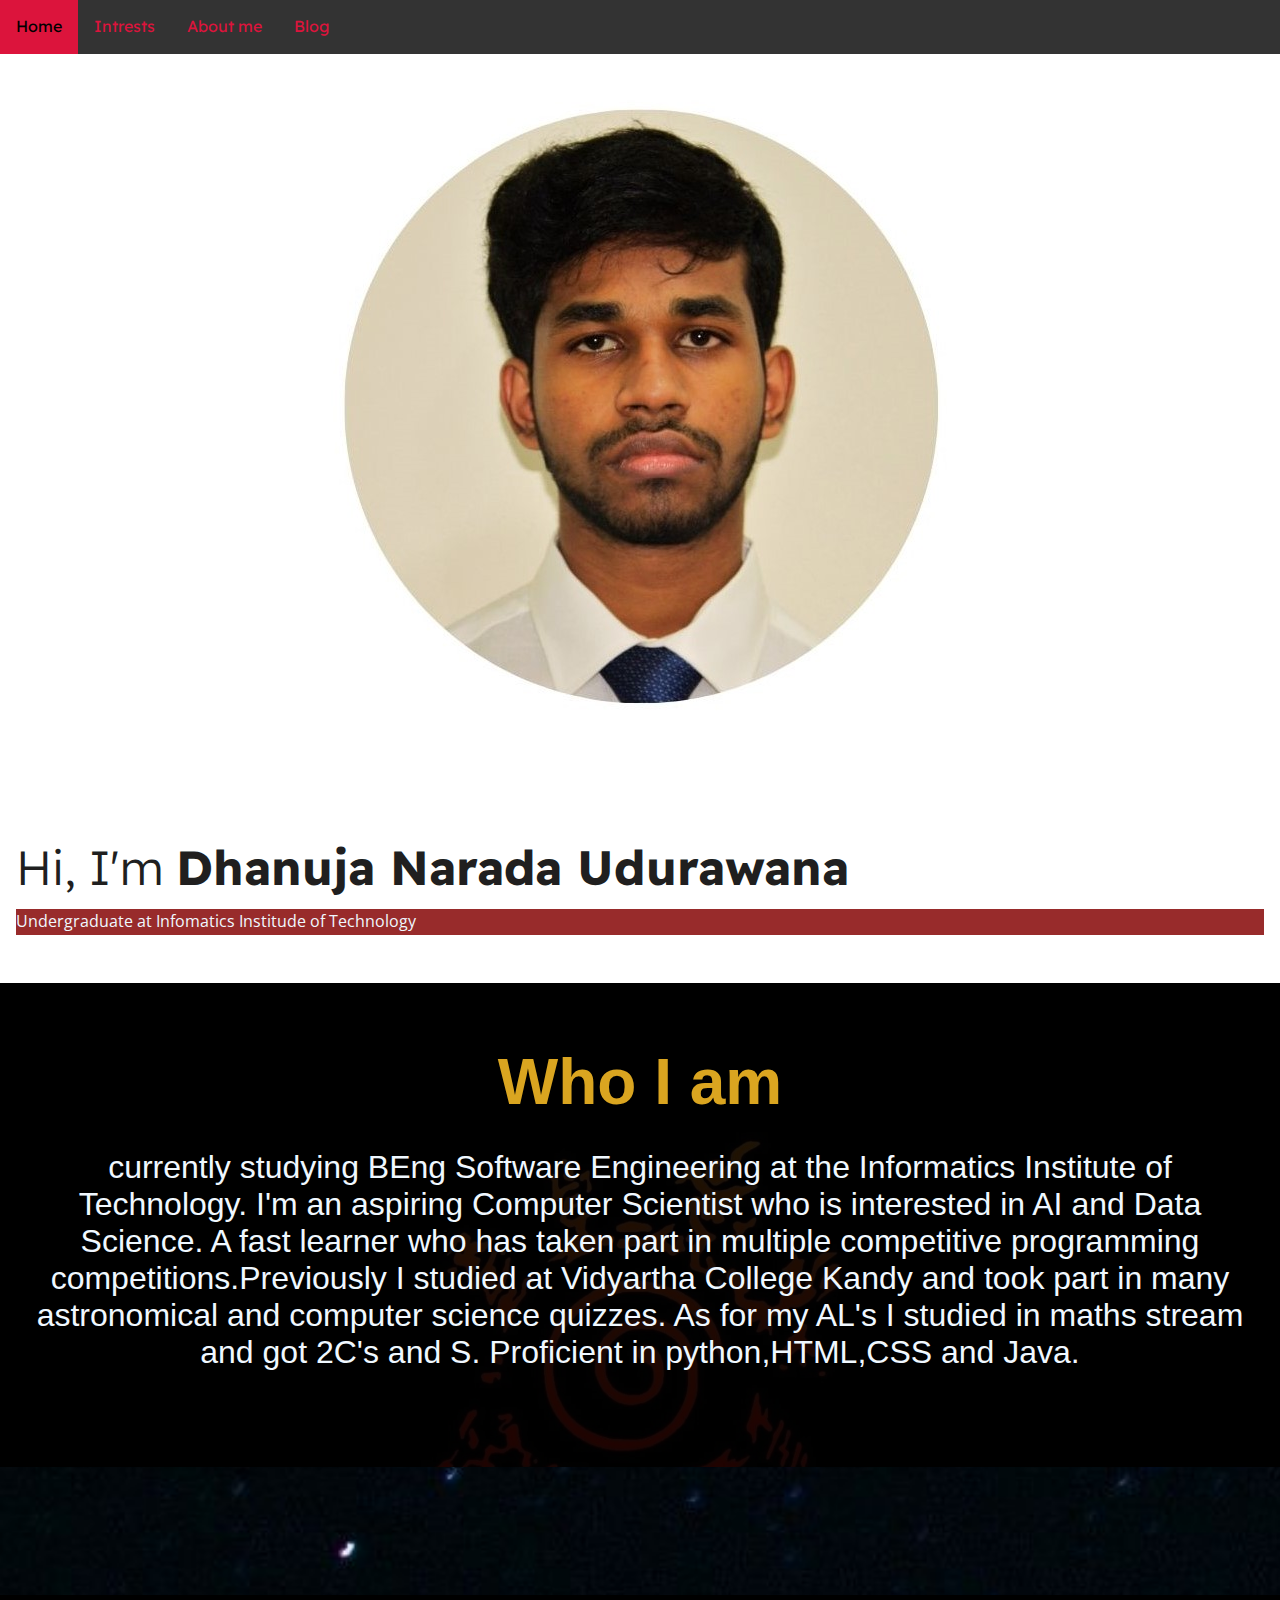
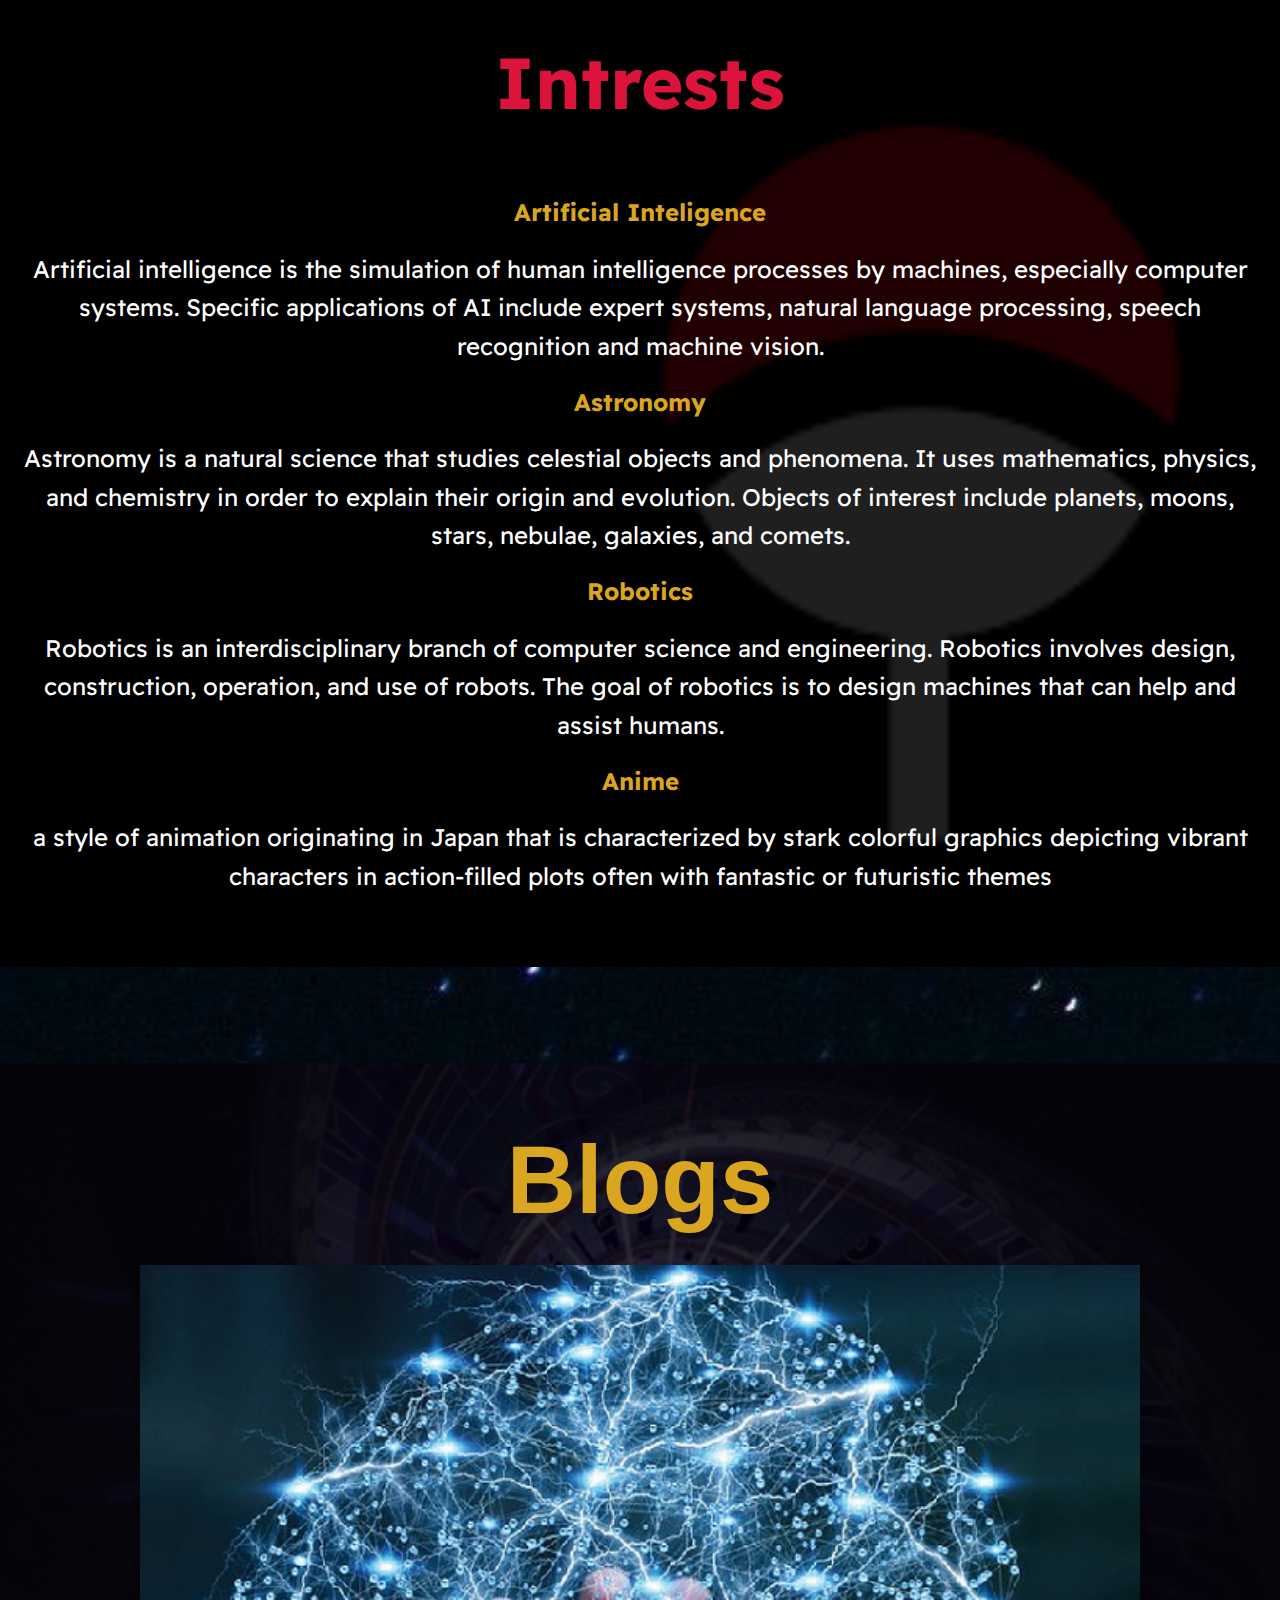
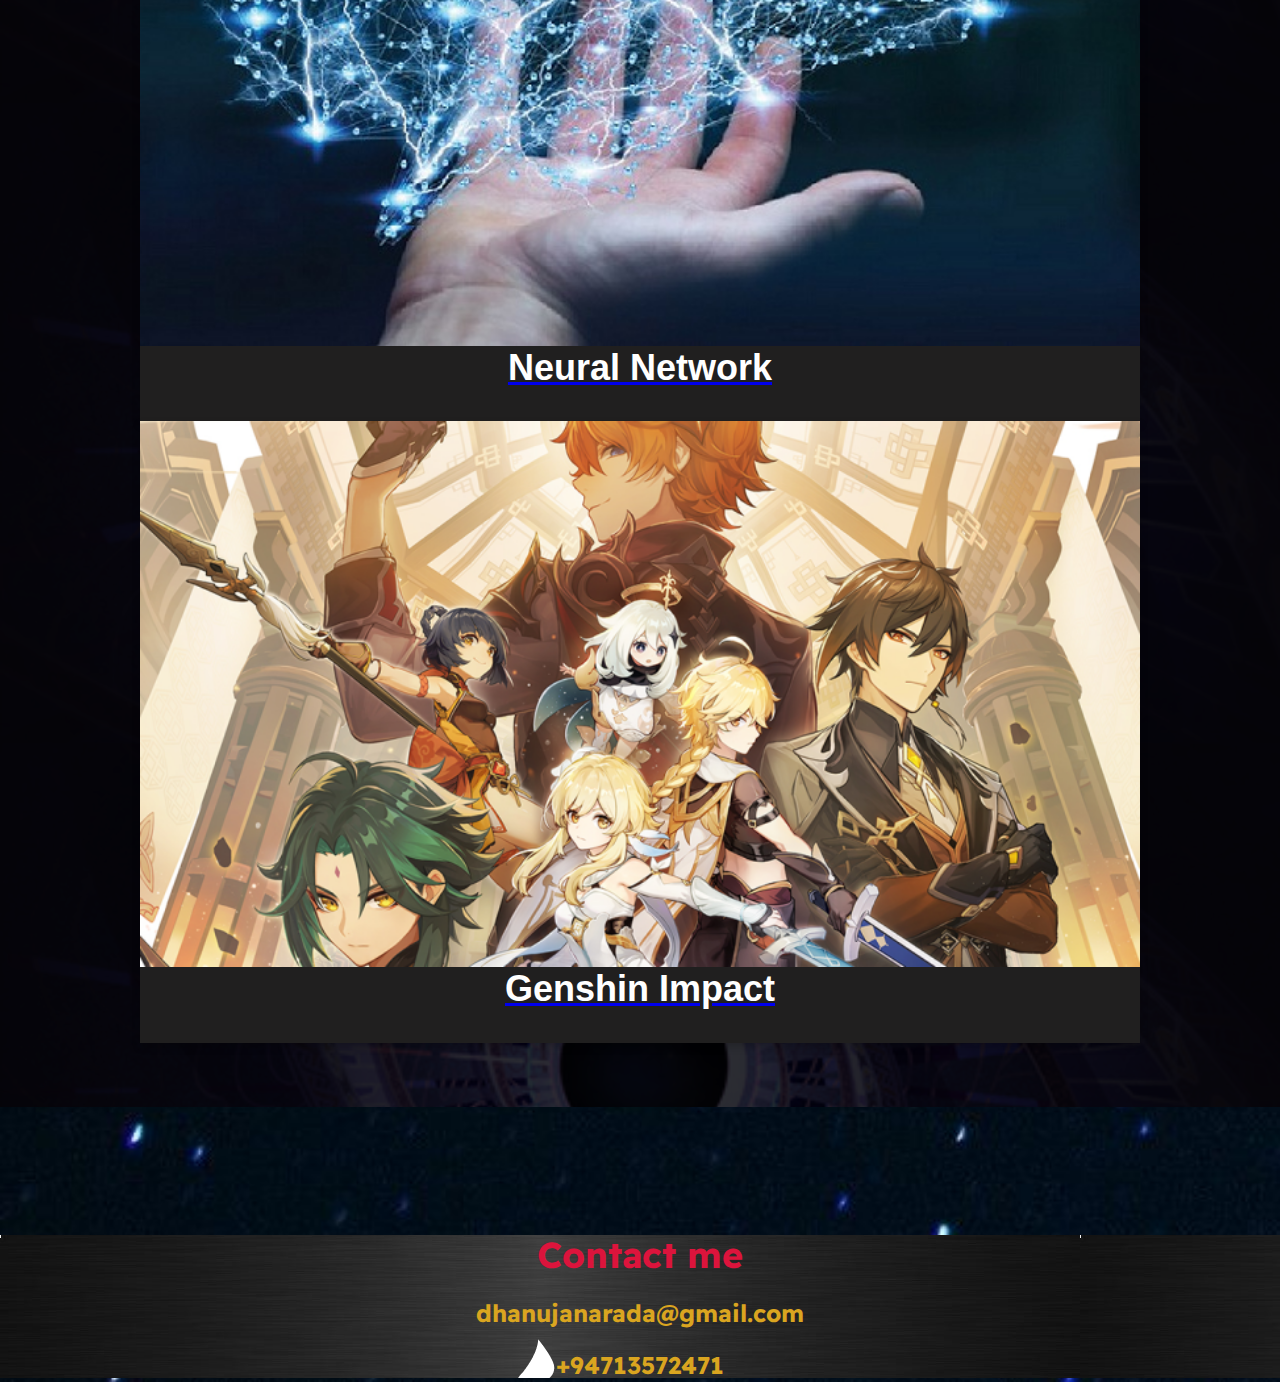
<file: port/assets/index.html>
<!DOCTYPE html>
<html lang="en">
<head>
    <meta charset="UTF-8">
    <meta http-equiv="X-UA-Compatible" content="IE=edge">
    <meta name="viewport" content="width=device-width, initial-scale=1.0">
    <title>Portfolio</title>

    <link rel="stylesheet" href="style.css">
    <link rel="preconnect" href="https://fonts.googleapis.com">
    <link rel="preconnect" href="https://fonts.gstatic.com" crossorigin>
    <link href="https://fonts.googleapis.com/css2?family=Open+Sans&family=Readex+Pro&display=swap" rel="stylesheet">
    <link href="https://fonts.googleapis.com/css2?family=Open+Sans:wght@600&display=swap" rel="stylesheet">
    <link href="https://fonts.googleapis.com/css2?family=Fjalla+One&display=swap" rel="stylesheet">
</head>
<body>
    <header>
       
        
        <nav class="nav">
            <ul class="nav__list">
                <li class="nav__item"><a href="#home" class="nav__link">Home</a></li>
                <li class="nav__item"><a href="#intrests" class="nav__link">Intrests</a></li>
                <li class="nav__item"><a href="#about" class="nav__link">About me</a></li>
                <li class="nav__item"><a href="#blog" class="nav__link">Blog</a></li>
            </ul>
        </nav>
    </header>

    <!-- introduction -->
    <section class="intro" id="home">
        <img src="resorces/img/dhanujafinal.jpg" alt="" class="profile__pic">
        <h1 class="section__title--intro">
            Hi, I'm <strong>Dhanuja Narada Udurawana</strong>
            
        </h1>
        <p class="section__subtitle--intro">Undergraduate at Infomatics Institude of Technology</p>
        
        

    </section>
    <!-- about me -->
    <section class="about_me" id="about">
        <h2 class="section__title--about">Who I am</h2>
        
        
        <div class="about_me__body">
            <p>
                currently studying BEng Software Engineering at the Informatics Institute of
                Technology. I'm an aspiring Computer Scientist who is interested in AI and Data Science. A fast learner who has taken
                part in multiple competitive programming competitions.Previously I studied at Vidyartha College Kandy and took part in many astronomical and computer science quizzes. As for
                my AL's I studied in maths stream and got 2C's and S. Proficient in python,HTML,CSS and Java.
            </p>
        </div>
        <!-- <img src="resorces/img/be9db9882f3ac2f3608613e4933ba973.jpg" alt="" class="about_me--pic"> -->
    
        
    </section>
    
    <!-- My intrests -->
    <section class="my_intrests" id="intrests">
        
        <h2 class="section__title--intrests">Intrests</h2><br><br>
        <div class="intrests">
            <div class="intrest">
                <h3 class="intrest__txt">
                    Artificial Inteligence
                </h3>
                <p>
                    Artificial intelligence is the simulation of human intelligence processes by machines, especially computer systems.
                    Specific applications of AI include expert systems, natural language processing, speech recognition and machine vision.
                </p>
            </div>

            <div class="intrest">
                <h3 class="intrest__txt">
                    Astronomy
                </h3>
                <p>
                    Astronomy is a natural science that studies celestial objects and phenomena. It uses mathematics, physics, and chemistry
                    in order to explain their origin and evolution. Objects of interest include planets, moons, stars, nebulae, galaxies,
                    and comets.
                </p>
            </div>

            <div class="intrest">
                <h3 class="intrest__txt">
                    Robotics
                </h3>
                <p>
                    Robotics is an interdisciplinary branch of computer science and engineering. Robotics involves design, construction,
                    operation, and use of robots. The goal of robotics is to design machines that can help and assist humans.
                </p>
            </div>
            <div class="intrest">
                <h3 class="intrest__txt">
                    Anime
                </h3>
                <p>
                    a style of animation originating in Japan that is characterized by stark colorful graphics depicting vibrant characters
                    in action-filled plots often with fantastic or futuristic themes
                </p>
            </div>
            
        </div>
    </section>
    

    <!-- my work -->
    <section class="my_blogs" id="blog">
        <h2 class="section__title--blogs" >Blogs</h2>
        <p class="section__subtitle--blogs"></p>
        
        <div class="portfolio">
            <!-- portfolio item -->
            <a href="portfolio_item_1.html" class="portfolio__item">
                <!-- <img src="resorces/nerual/Training-Neural-Networks-Blog-800x600px.jpg" alt=""> -->
                <div class="card">
                    <img src="resorces/nerual/73846machine_learning.jpg" alt="Avatar" style="width:100%" class="port__img--1">
                    <div class="container">
                        <h2><b>Neural Network</b></h2>
                        <p></p>
                    </div>
                </div>
            </a>

            <!-- portfolio item -->
            <a href="portfolio_item_2.html" class="portfolio__item">
                <div class="card">
                    <img src="resorces/genshin/genshinimpact-liyueposter.png" alt="Avatar" style="width:100%"
                        class="port__img--1">
                    <div class="container">
                        <h2><b>Genshin Impact</b></h2>
                        <p></p>
                    </div>
                </div>
                

                
            </a>

            

        </div>

    </section>

    <footer>
        <div>
            <h2 class="section__title--contact">Contact me</h2><br>
            <h3 class="contact">dhanujanarada@gmail.com</h3><br>
            <h3 class="contact">+94713572471</h3>
        </div>
        
        
        
    </footer>


</body>
</html>
</file>
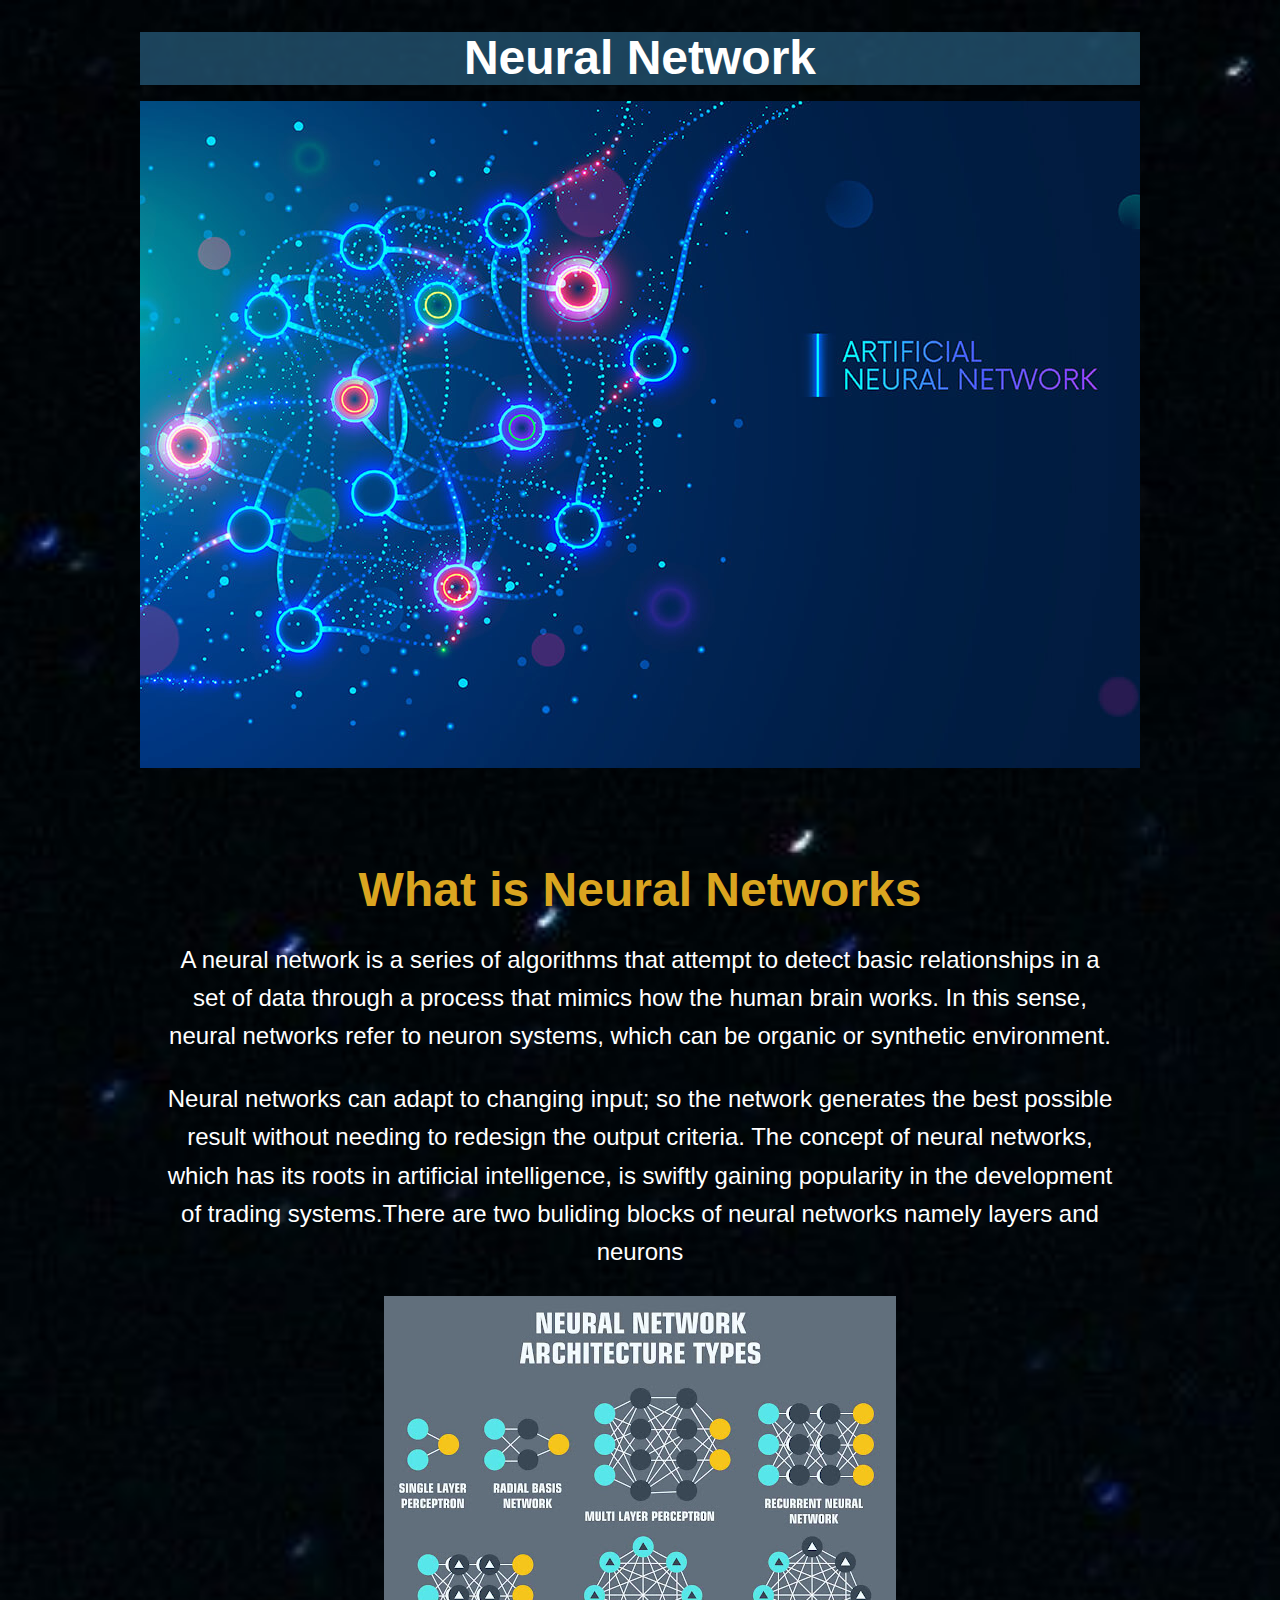
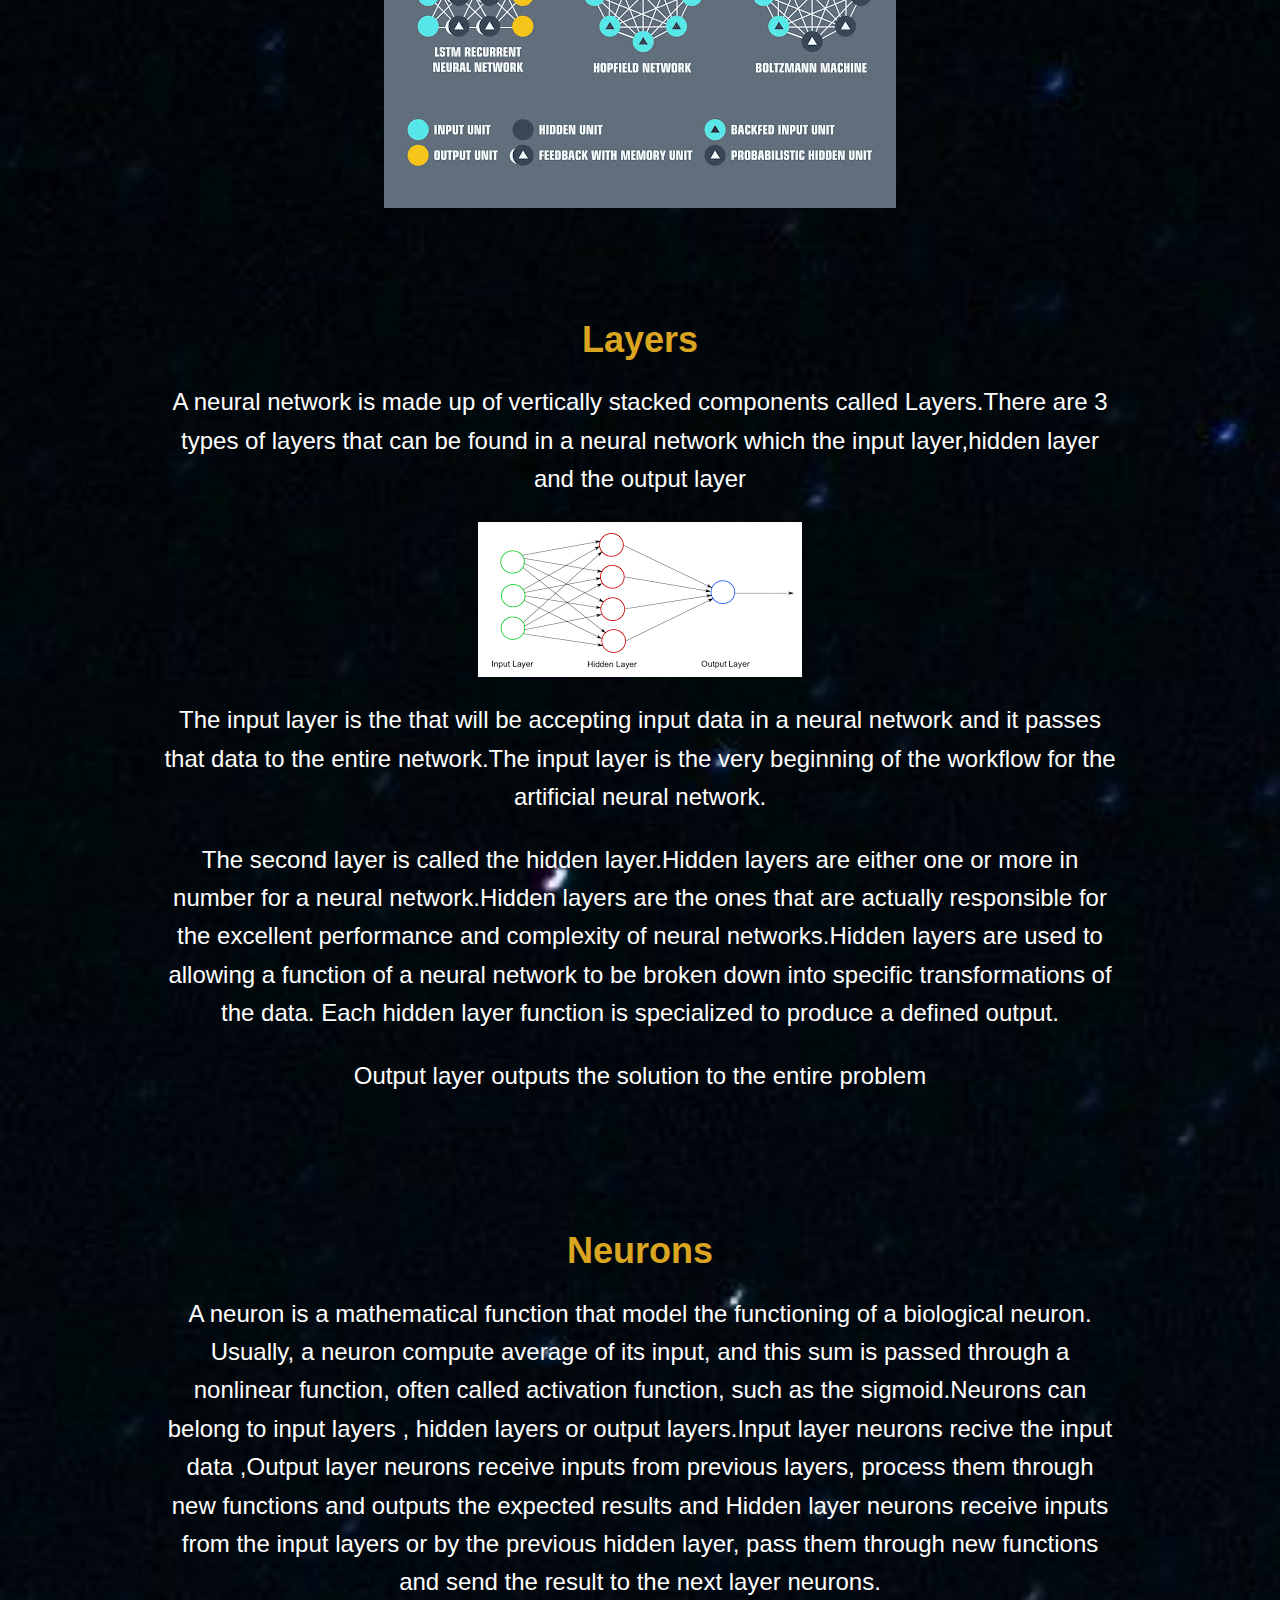
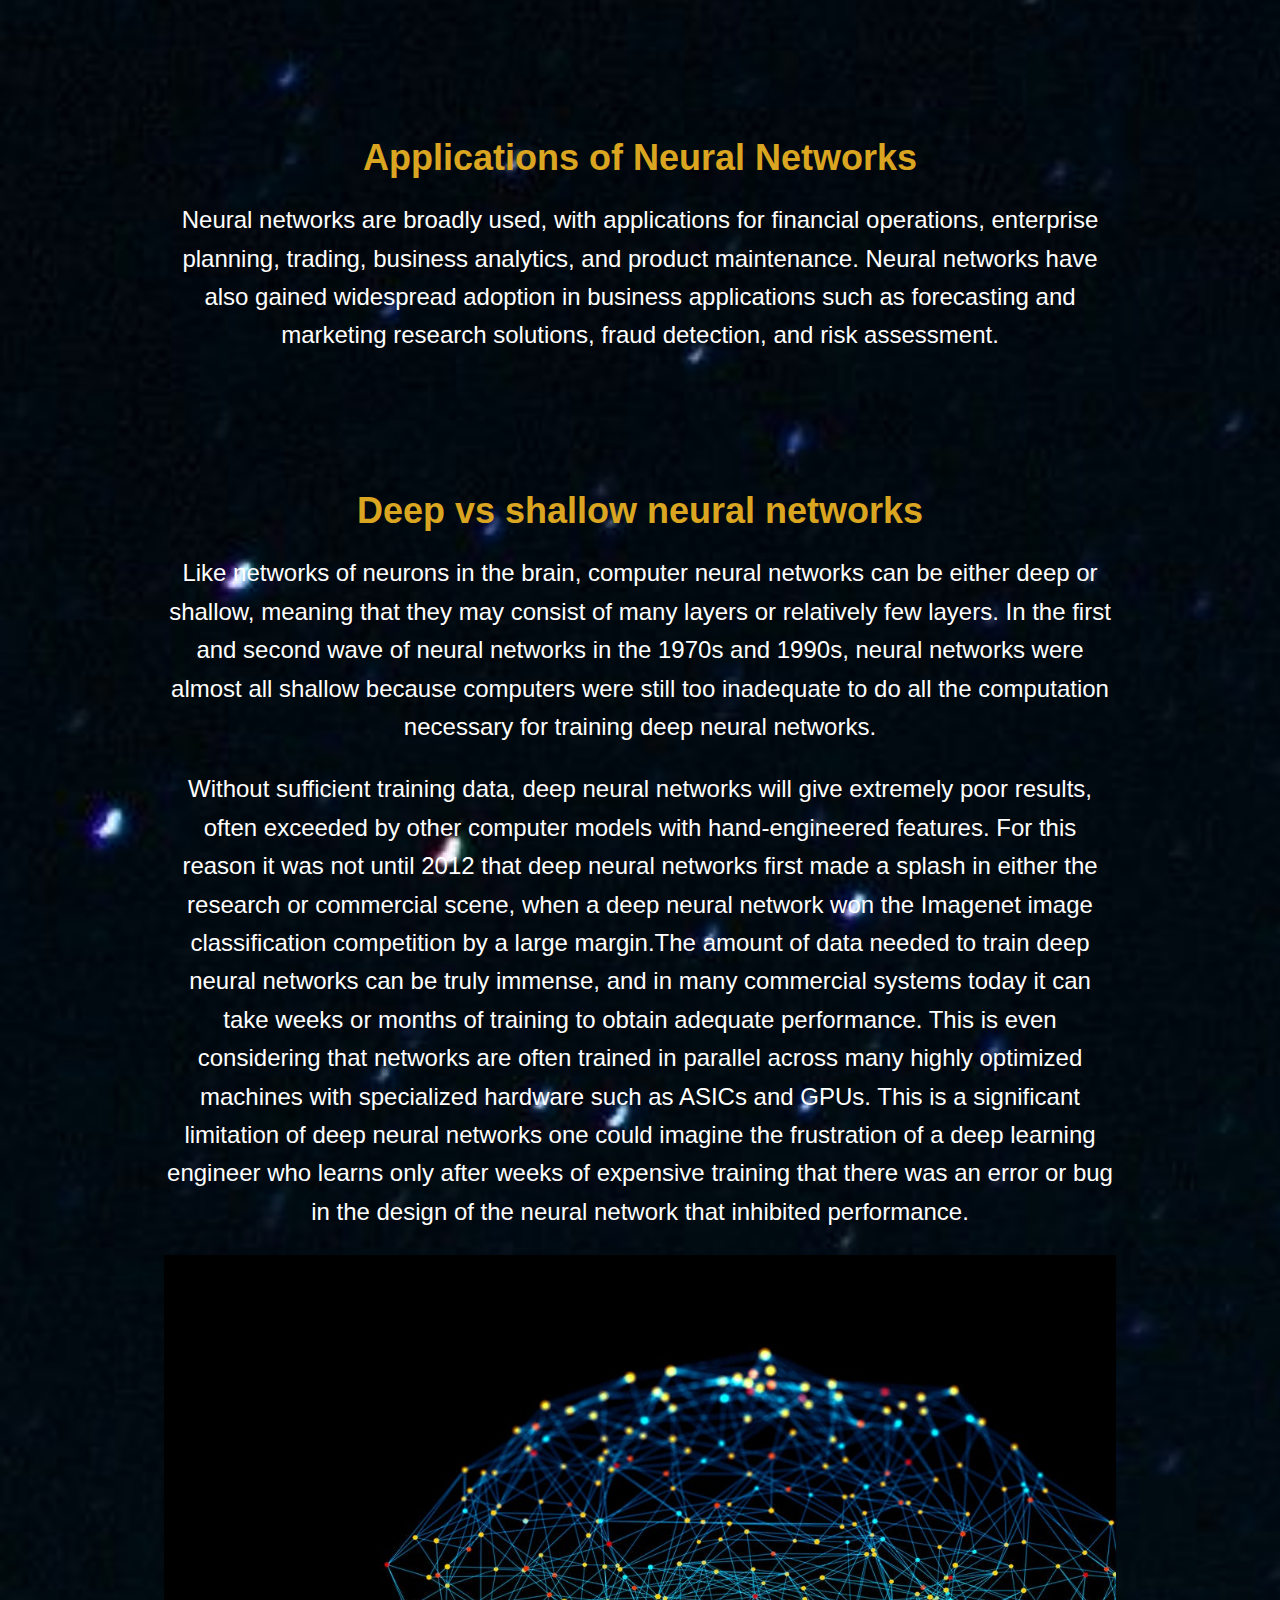
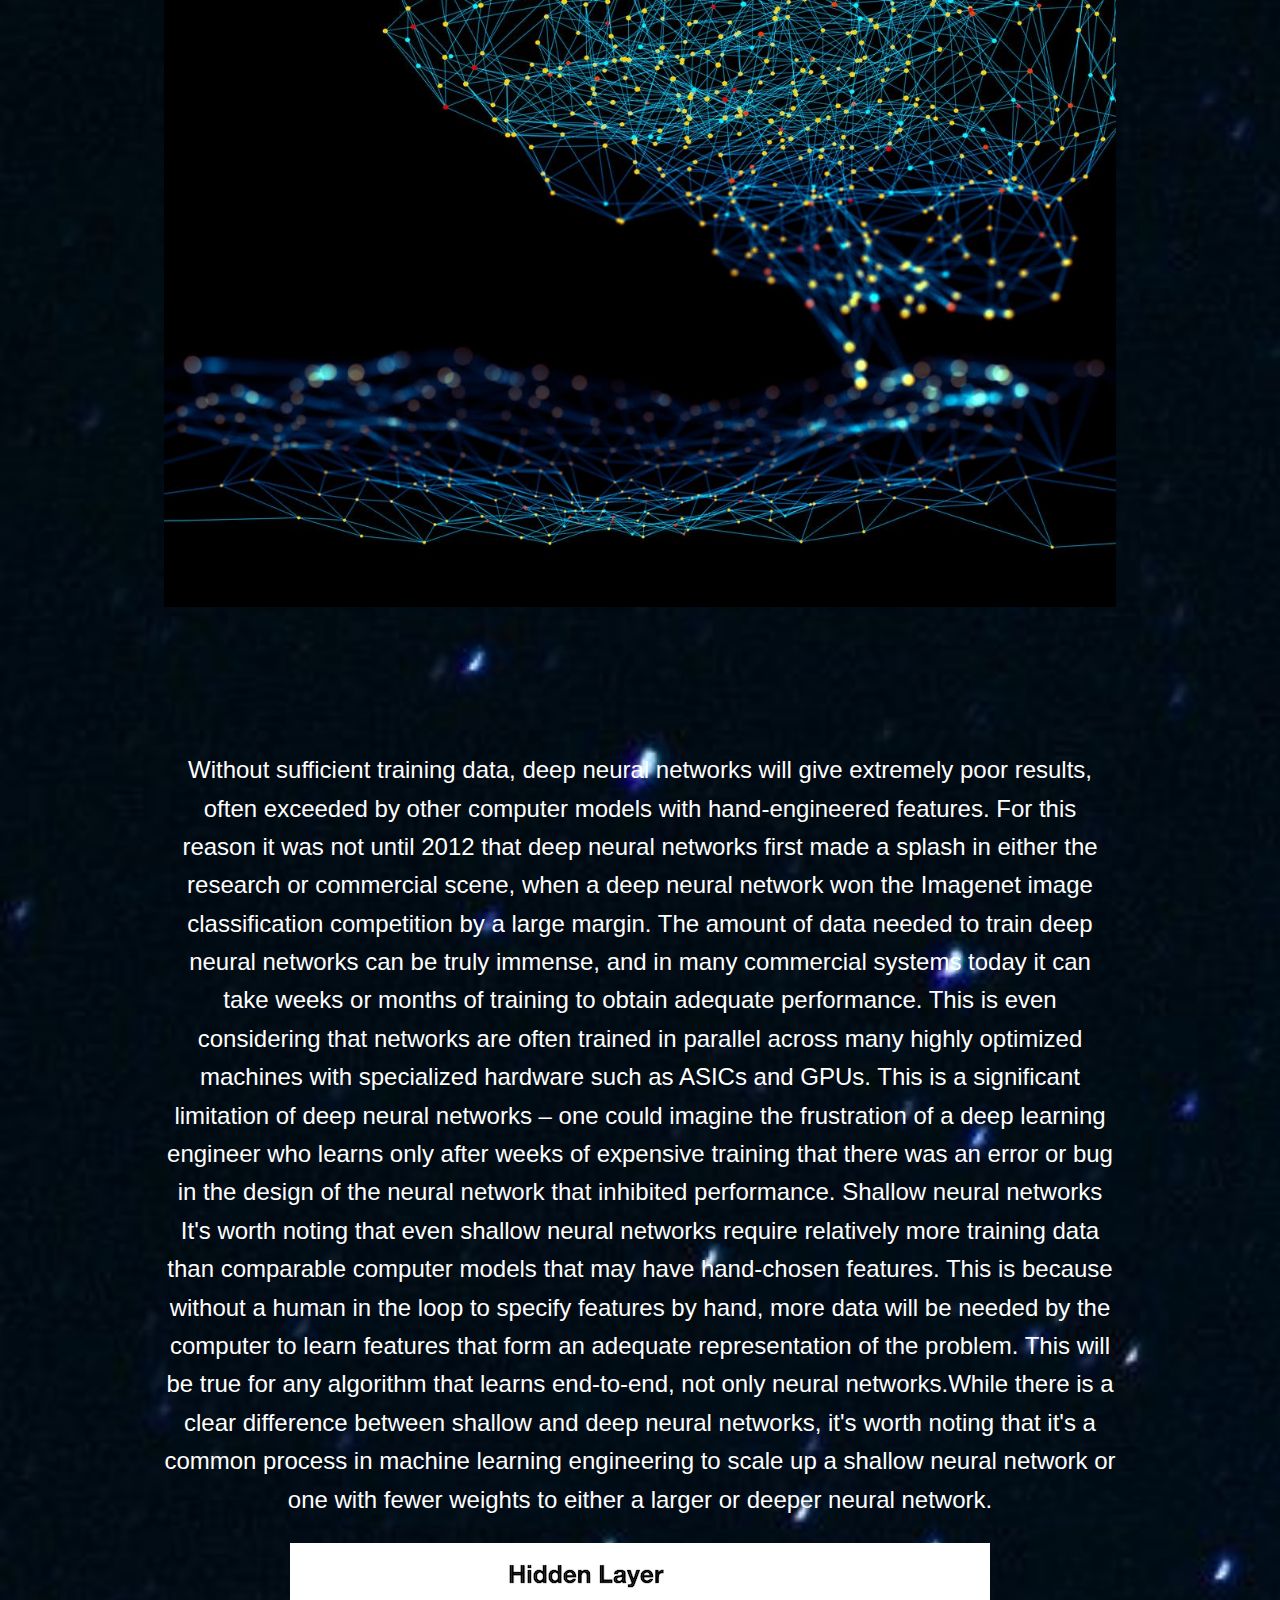
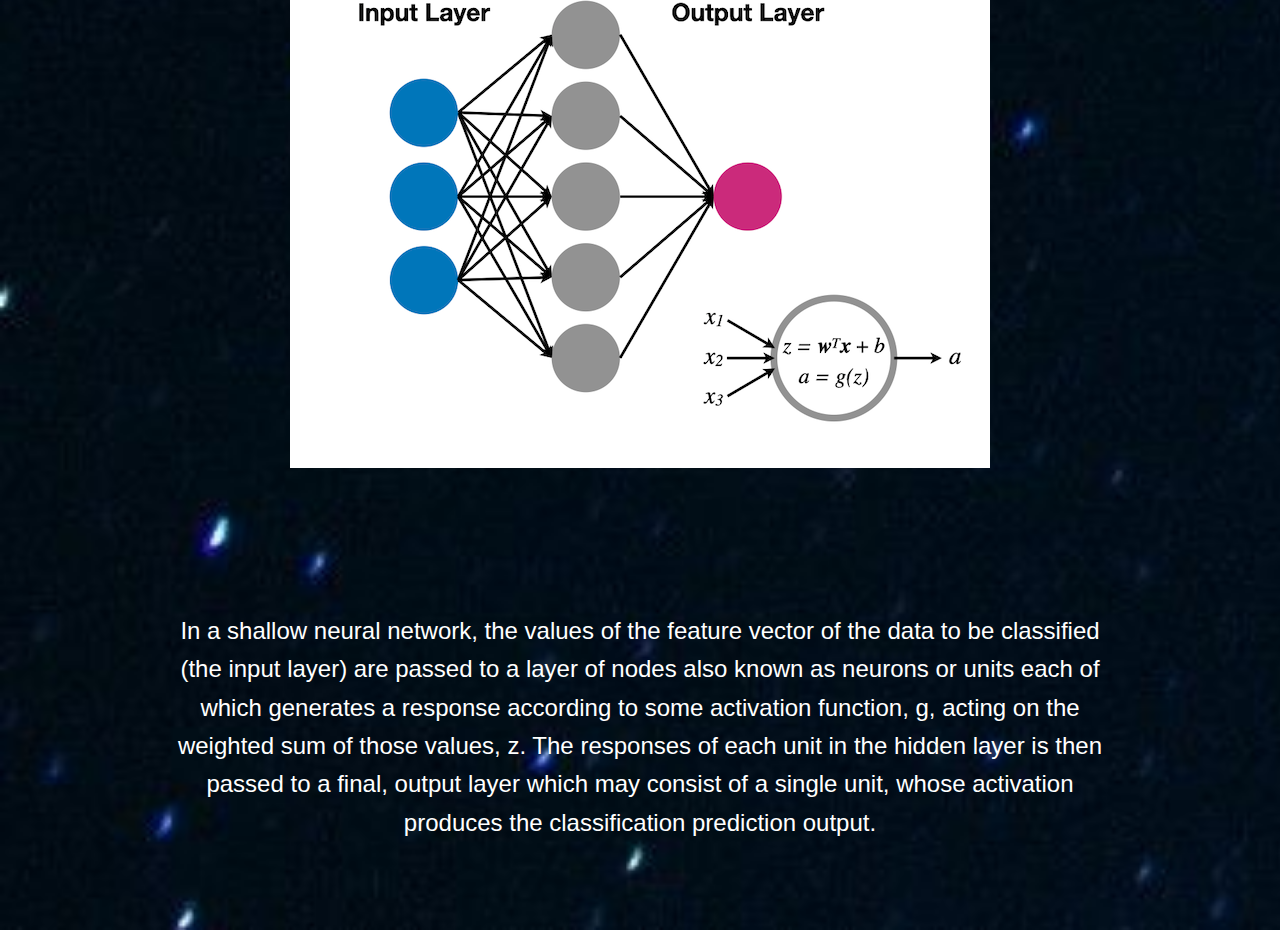
<file: port/assets/portfolio_item_1.html>
<!DOCTYPE html>
<html lang="en">
<head>
    <meta charset="UTF-8">
    <meta http-equiv="X-UA-Compatible" content="IE=edge">
    <meta name="viewport" content="width=device-width, initial-scale=1.0">
    <title>Neural Networks</title>
    <link rel="stylesheet" href="style.css">
</head>
<body>
    <!-- title -->
    
    <section class="heading">
        <h1 class="heading__title">
            <strong>Neural Network</strong>

        </h1>
        <img src="resorces/nerual/What is an Artificial Neural Networks.jpg" alt="" class="neural__img--01">
    </section>

    <!-- about -->
    <section class="about__nerual" id="about">
        <h2 class="section__title--about">
            What is <strong>Neural Networks</strong>
        </h2>
        <p class="section__subtitle--about"></p>

        <div class="about__nerual--body">
            
            <p class="">
                A neural network is a series of algorithms that attempt to detect basic relationships in a set of data through a process
                that mimics how the human brain works. In this sense, neural networks refer to neuron systems, which can be organic or
                synthetic environment.
            </p>
            <p>
                Neural networks can adapt to changing input; so the network generates the best possible result without needing to
                redesign the output criteria. The concept of neural networks, which has its roots in artificial intelligence, is swiftly
                gaining popularity in the development of trading systems.There are two buliding blocks of neural networks namely layers and neurons
            </p>
            <img src="resorces/nerual/unnamed.jpg" alt="" class="about__img">
        </div>
    </section>

    <!-- layers -->
    <section class="layers__intro" id="layers">
        <h2 class="section__title--layers">Layers</h2>
        <div>
            <p>A neural network is made up of vertically stacked components called Layers.There are 3 types of layers that can be found in a neural network which the input layer,hidden layer and the output layer</p>

            <img src="resorces/nerual/download.png" alt="" class="layer__img">

            <p>The input layer is the that will be accepting input data in a neural network and it passes that data to the entire network.The input layer is the very beginning of the workflow for the artificial neural network.</p>

            <p>The second layer is called the hidden layer.Hidden layers are either one or more in number for a neural network.Hidden layers are the ones that are actually responsible for the excellent performance and complexity of neural networks.Hidden layers are used to allowing a function of a neural network to be broken down into specific transformations of the data.
            Each hidden layer function is specialized to produce a defined output.</p>

            <p>Output layer outputs the solution to the entire problem</p>
        </div>
    </section>
    <!-- nerouns -->
    <section class="nerouns__intro" id="nerouns">
        <h2 class="section__title--title">Neurons</h2>
            <div>
                <p>A neuron is a mathematical function that model the functioning of a biological
                neuron. Usually, a neuron compute average of its input, and this sum is passed through a nonlinear
                function, often called activation function, such as the sigmoid.Neurons can belong to input layers , hidden layers or output layers.Input layer neurons recive the input data ,Output layer neurons receive inputs from previous layers, process them through new functions and outputs the expected
                results and Hidden layer neurons receive inputs from the input layers or by the previous hidden layer, pass them through new
                functions and send the result to the next layer neurons.</p>
            </div>
        

    </section>
    <section class="uses__neural" id="uses">
        <h2 class="section__title--uses">Applications of Neural Networks</h2>
        
    
        <div class="about_me__body">
            <p>
                Neural networks are broadly used, with applications for financial operations, enterprise planning, trading, business
                analytics, and product maintenance. Neural networks have also gained widespread adoption in business applications such
                as forecasting and marketing research solutions, fraud detection, and risk assessment.
            </p>
        </div>
    </section>
    <section class="uses__neural" id="vs">
        <h2 class="section__title--uses">Deep vs shallow neural networks</h2>
        
    
        <div class="about_me__body">
            <p>
                Like networks of neurons in the brain, computer neural networks can be either deep or shallow, meaning that they may
                consist of many layers or relatively few layers. In the first and second wave of neural networks in the 1970s and 1990s,
                neural networks were almost all shallow because computers were still too inadequate to do all the computation necessary
                for training deep neural networks.
            </p>
            <p>
                Without sufficient training data, deep neural networks will give extremely poor results, often exceeded by other
                computer models with hand-engineered features. For this reason it was not until 2012 that deep neural networks first
                made a splash in either the research or commercial scene, when a deep neural network won the Imagenet image
                classification competition by a large margin.The amount of data needed to train deep neural networks can be truly immense, and in many commercial systems today it
                can take weeks or months of training to obtain adequate performance. This is even considering that networks are often
                trained in parallel across many highly optimized machines with specialized hardware such as ASICs and GPUs. This is a
                significant limitation of deep neural networks one could imagine the frustration of a deep learning engineer who
                learns only after weeks of expensive training that there was an error or bug in the design of the neural network that
                inhibited performance.
            </p>
            <img src="resorces/nerual/file-20201210-18-elk4m.jpg" alt="" class="vs__img--1">
            <p>
                Without sufficient training data, deep neural networks will give extremely poor results, often exceeded by other
                computer models with hand-engineered features. For this reason it was not until 2012 that deep neural networks first
                made a splash in either the research or commercial scene, when a deep neural network won the Imagenet image
                classification competition by a large margin.
                
                The amount of data needed to train deep neural networks can be truly immense, and in many commercial systems today it
                can take weeks or months of training to obtain adequate performance. This is even considering that networks are often
                trained in parallel across many highly optimized machines with specialized hardware such as ASICs and GPUs. This is a
                significant limitation of deep neural networks – one could imagine the frustration of a deep learning engineer who
                learns only after weeks of expensive training that there was an error or bug in the design of the neural network that
                inhibited performance.
                
                Shallow neural networks
                It's worth noting that even shallow neural networks require relatively more training data than comparable computer
                models that may have hand-chosen features. This is because without a human in the loop to specify features by hand, more
                data will be needed by the computer to learn features that form an adequate representation of the problem. This will be
                true for any algorithm that learns end-to-end, not only neural networks.While there is a clear difference between shallow and deep neural networks, it's worth noting that it's a common process
                in machine learning engineering to scale up a shallow neural network or one with fewer weights to either a larger or
                deeper neural network.
            </p>
            <img src="resorces/nerual/snn.png" alt="" class="vs__img--2">
            
            <p>
                In a shallow neural network, the values of the feature vector of the data to be classified (the input layer) are passed
                to a layer of nodes also known as neurons or units each of which generates a response according to
                some activation function, g, acting on the weighted sum of those values, z. The responses of each unit in the hidden
                layer is then passed to a final, output layer which may consist of a single unit, whose activation produces the
                classification prediction output.
            </p>
        </div>
    </section>

</body>
</html>
</file>
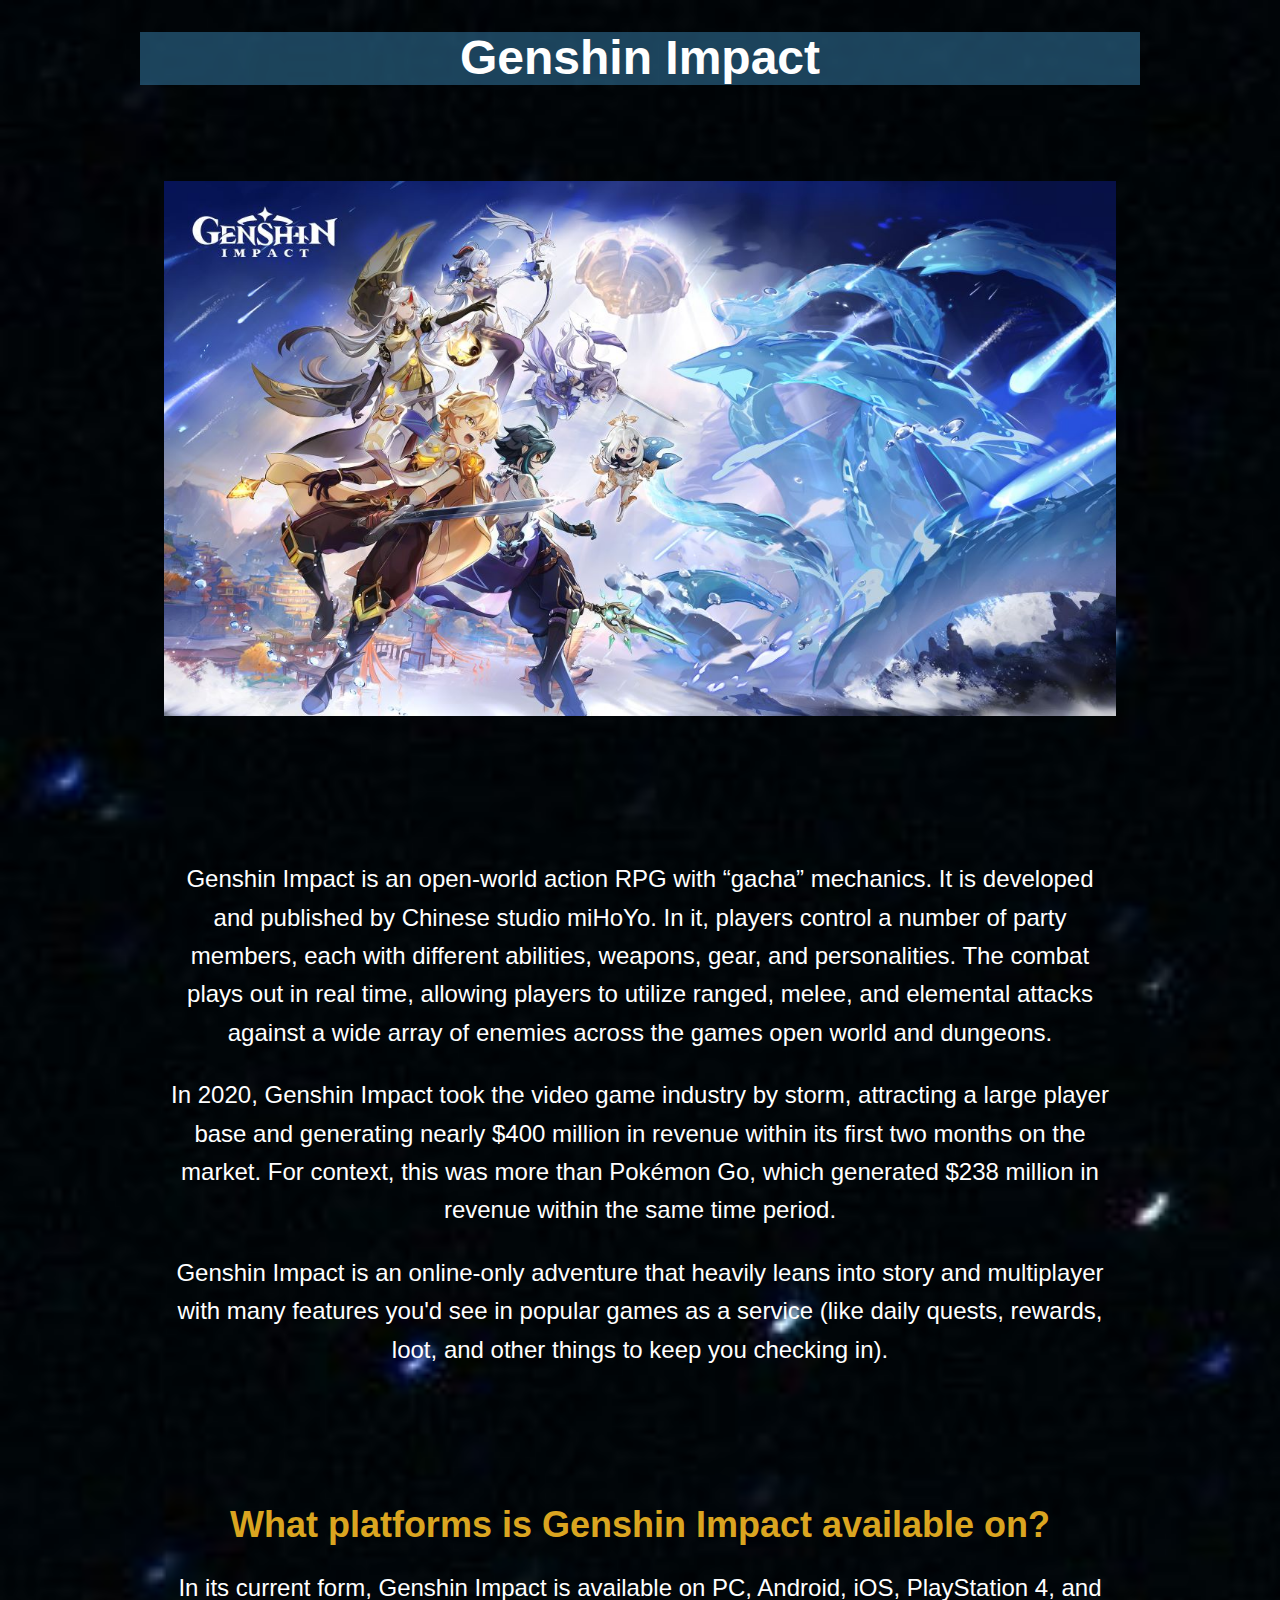
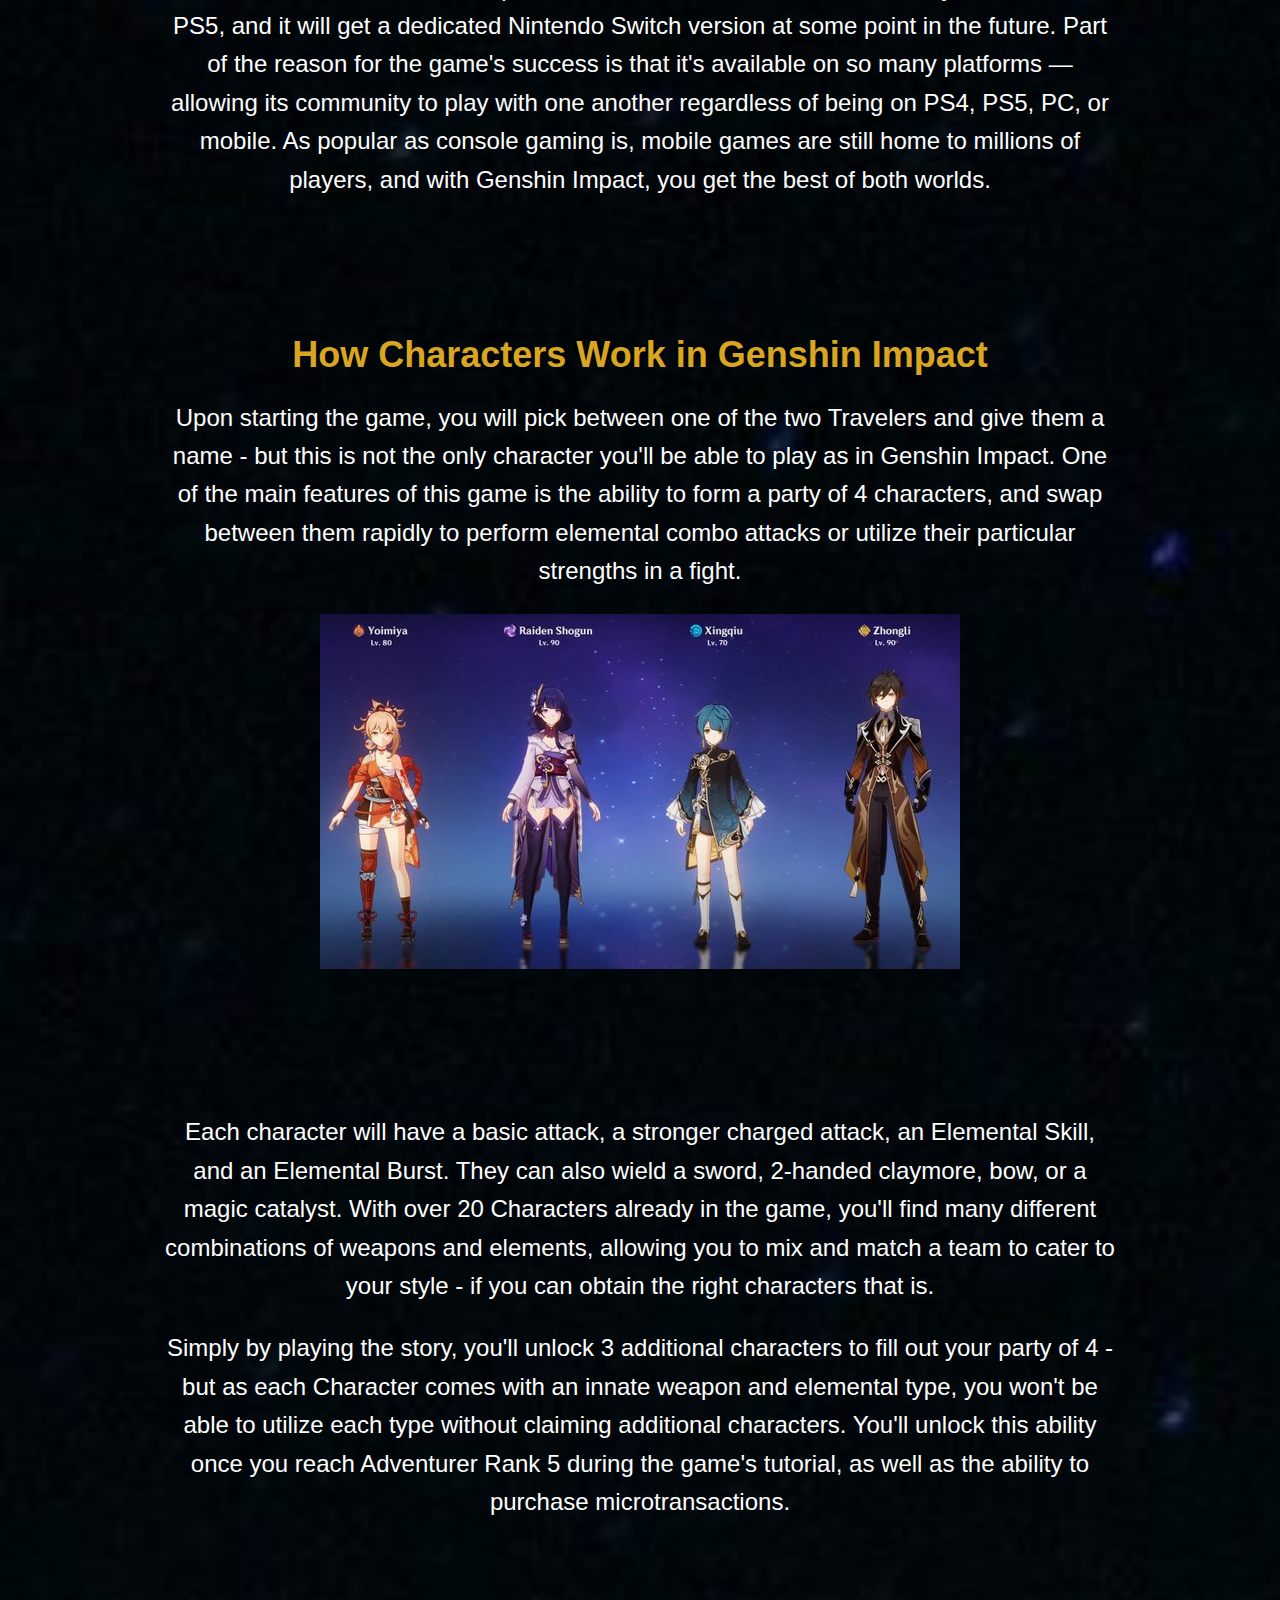
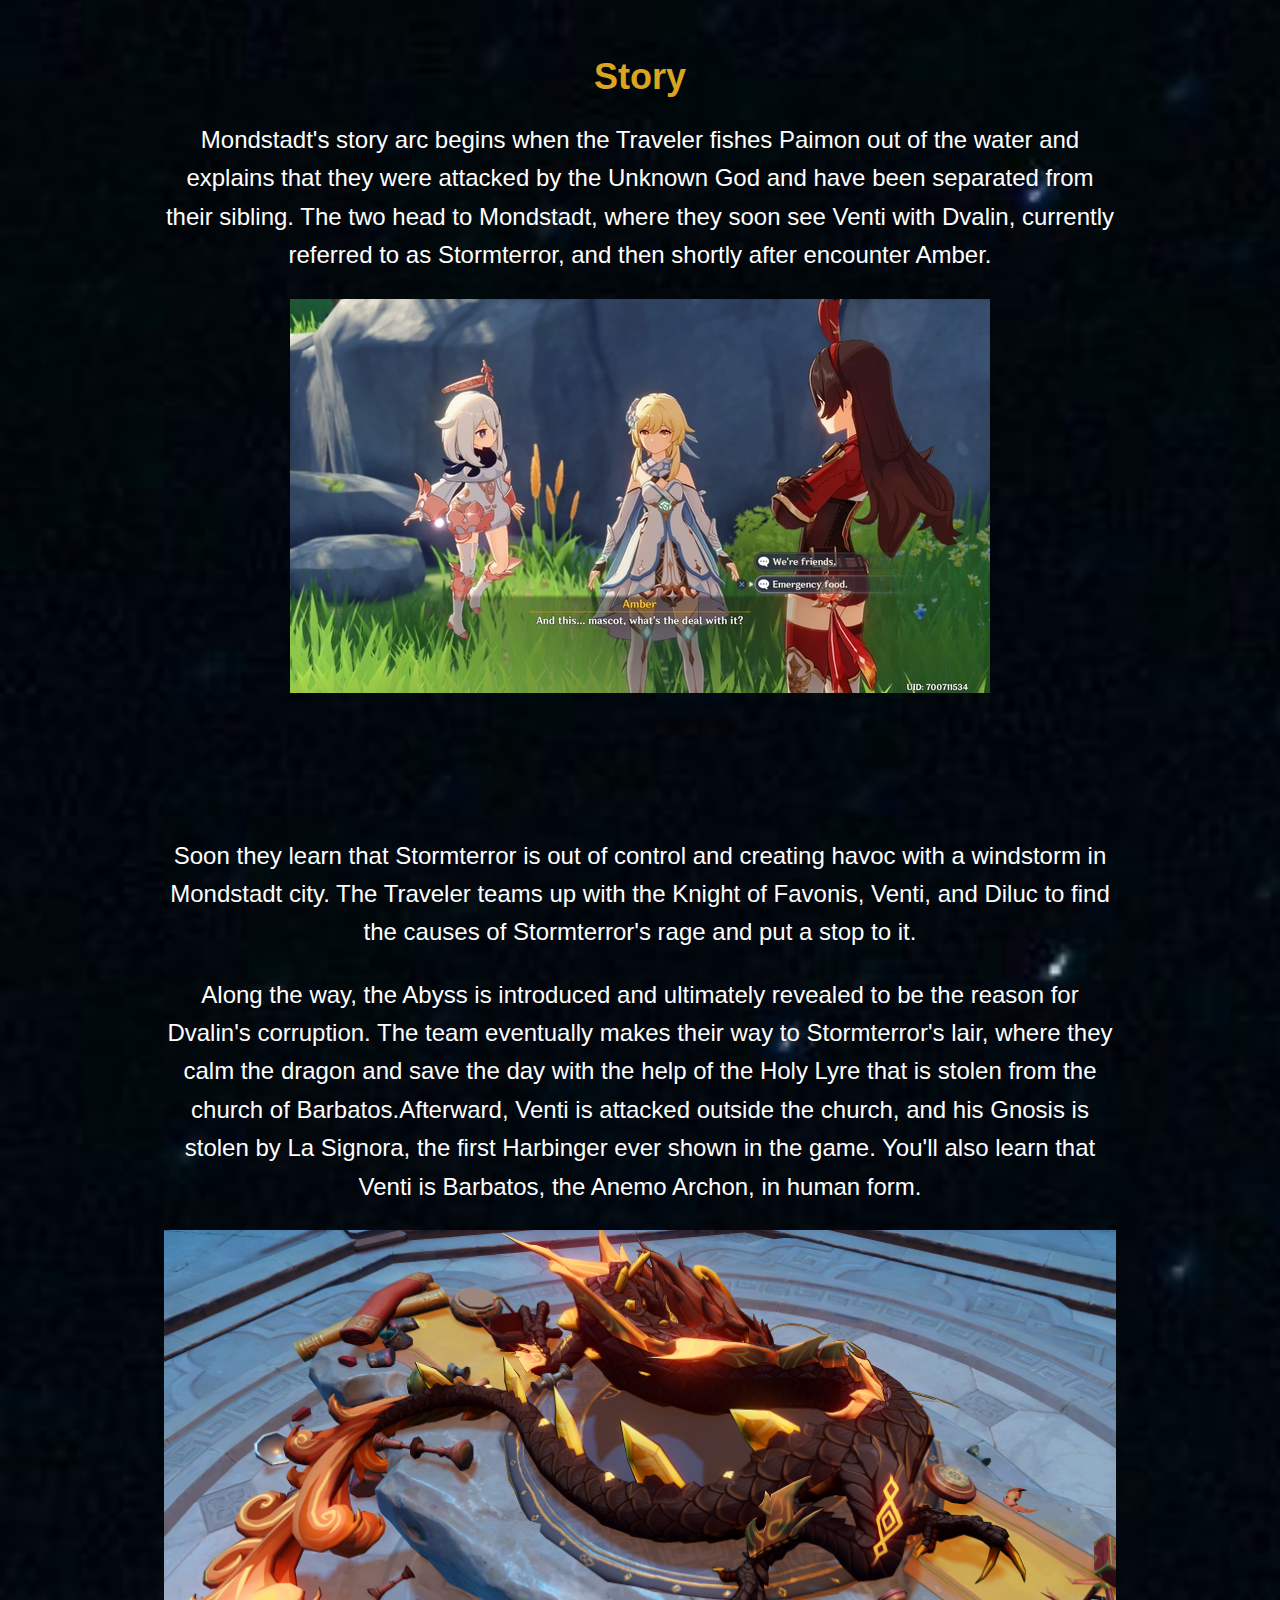
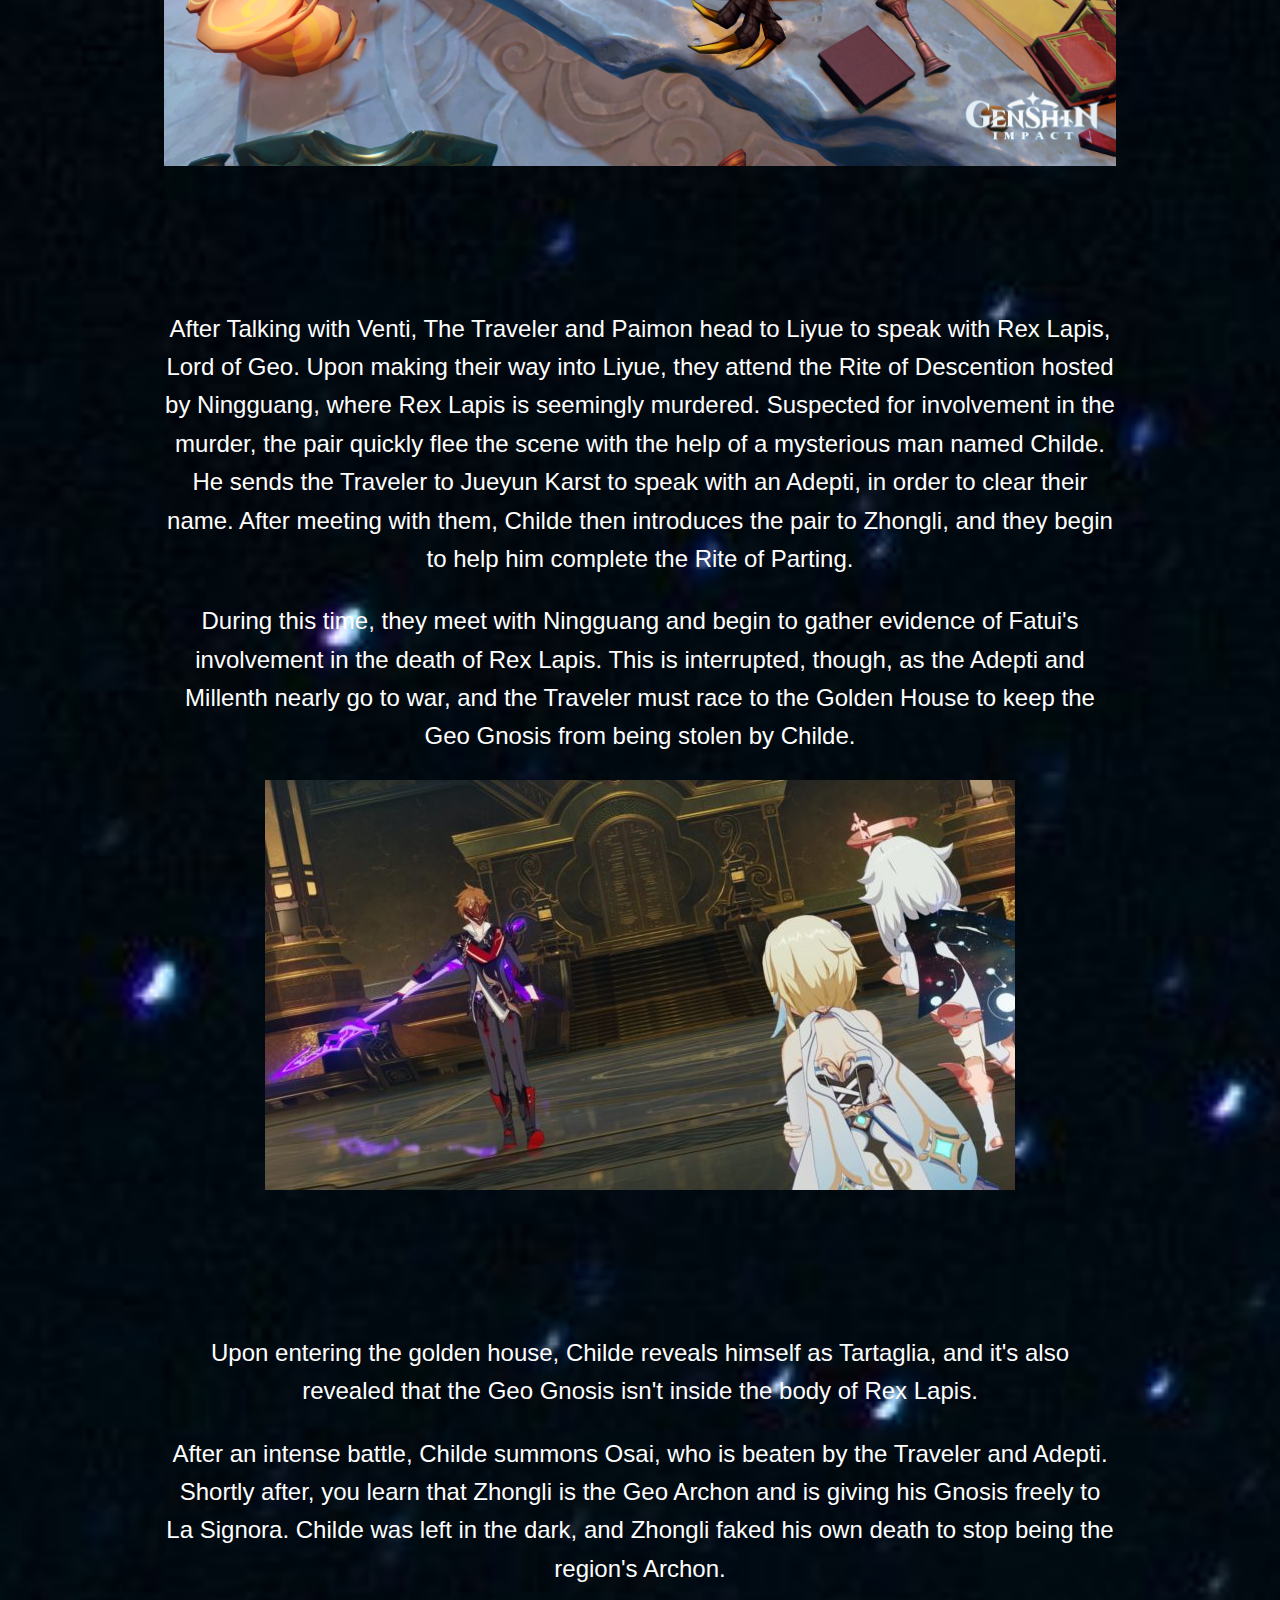
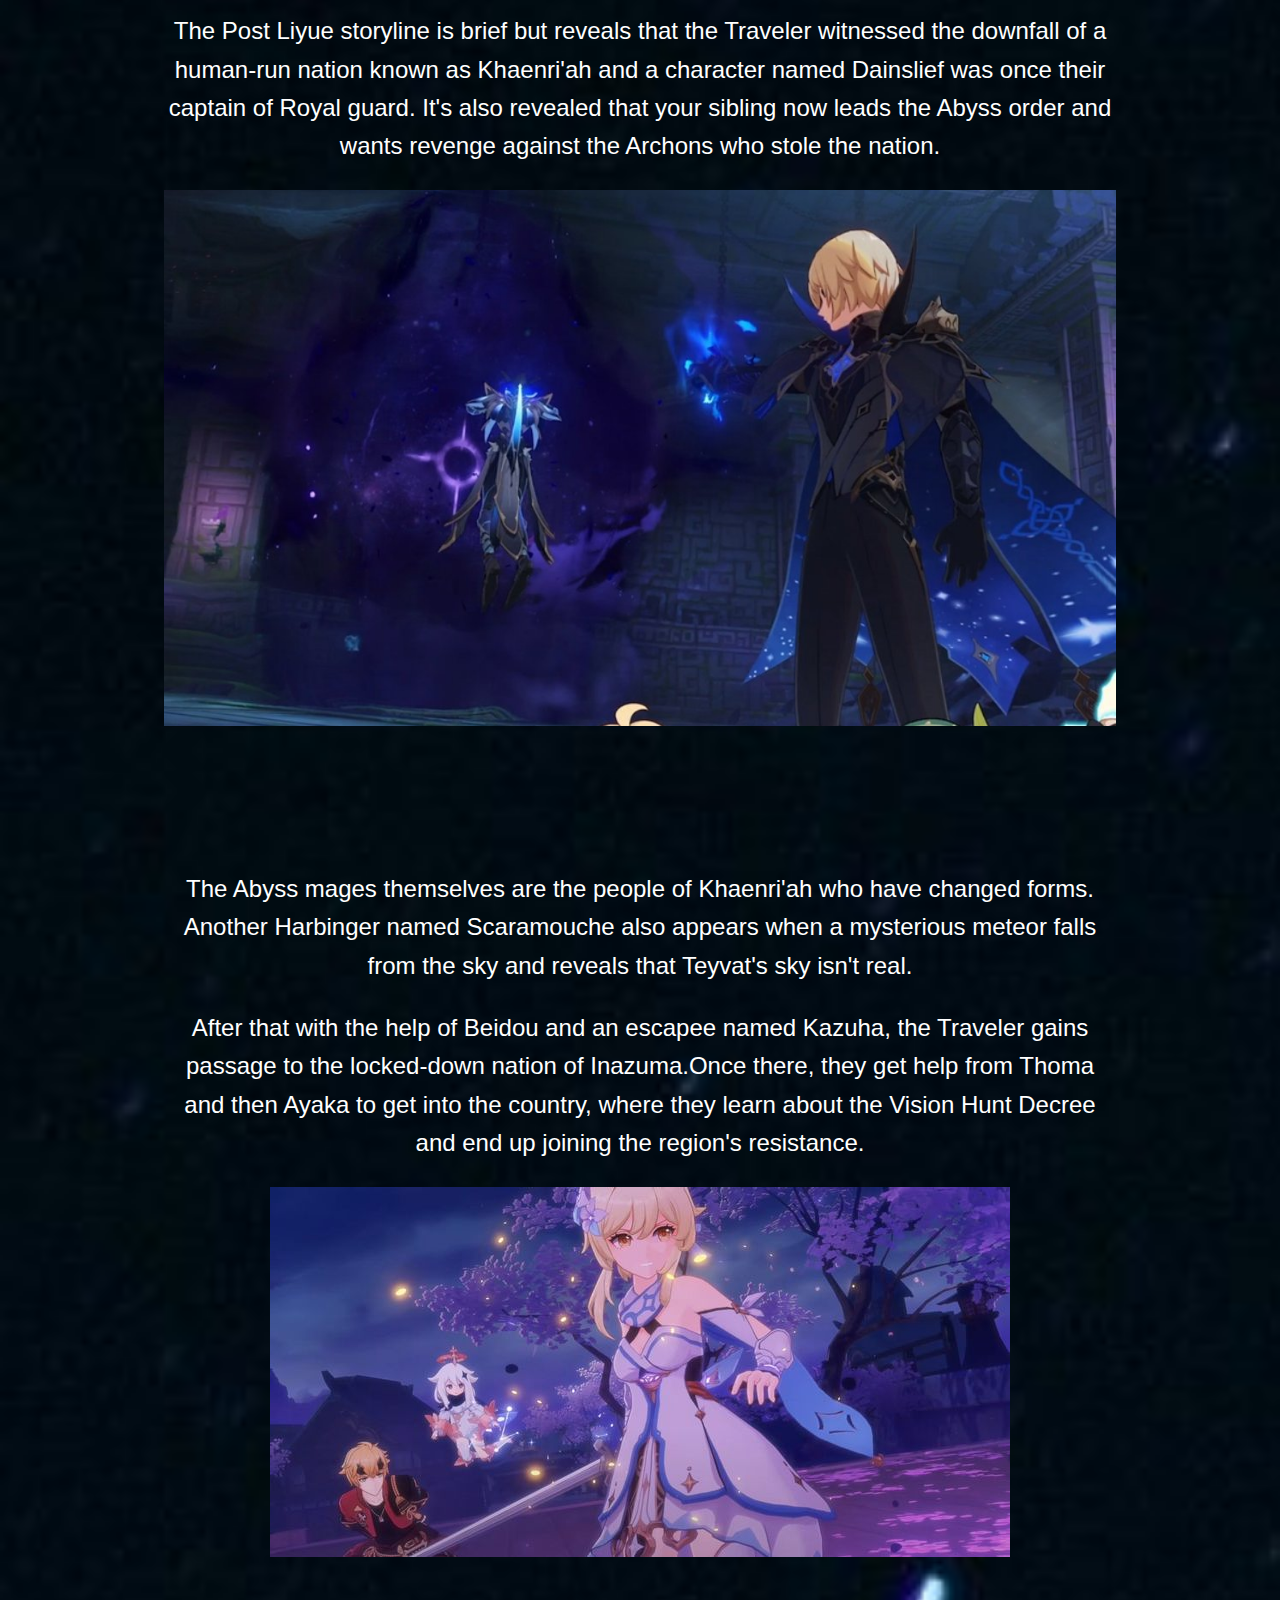
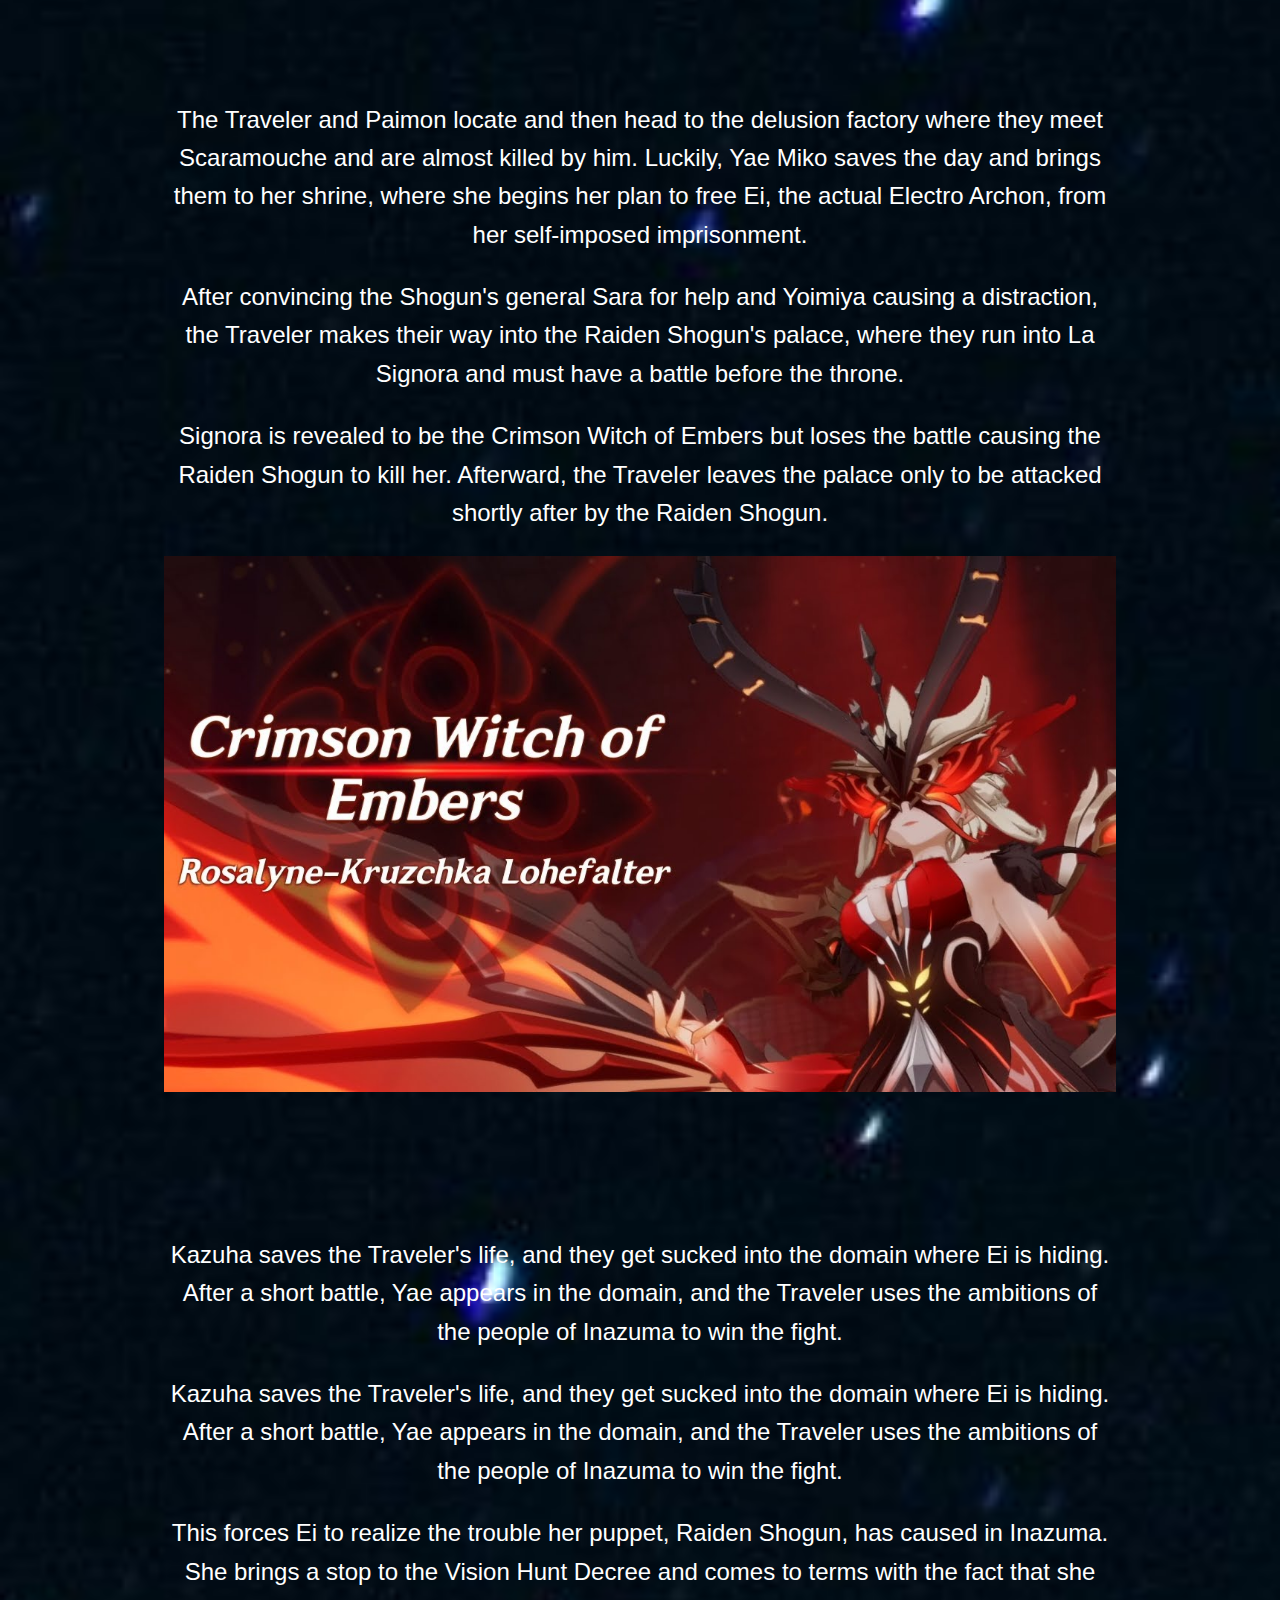
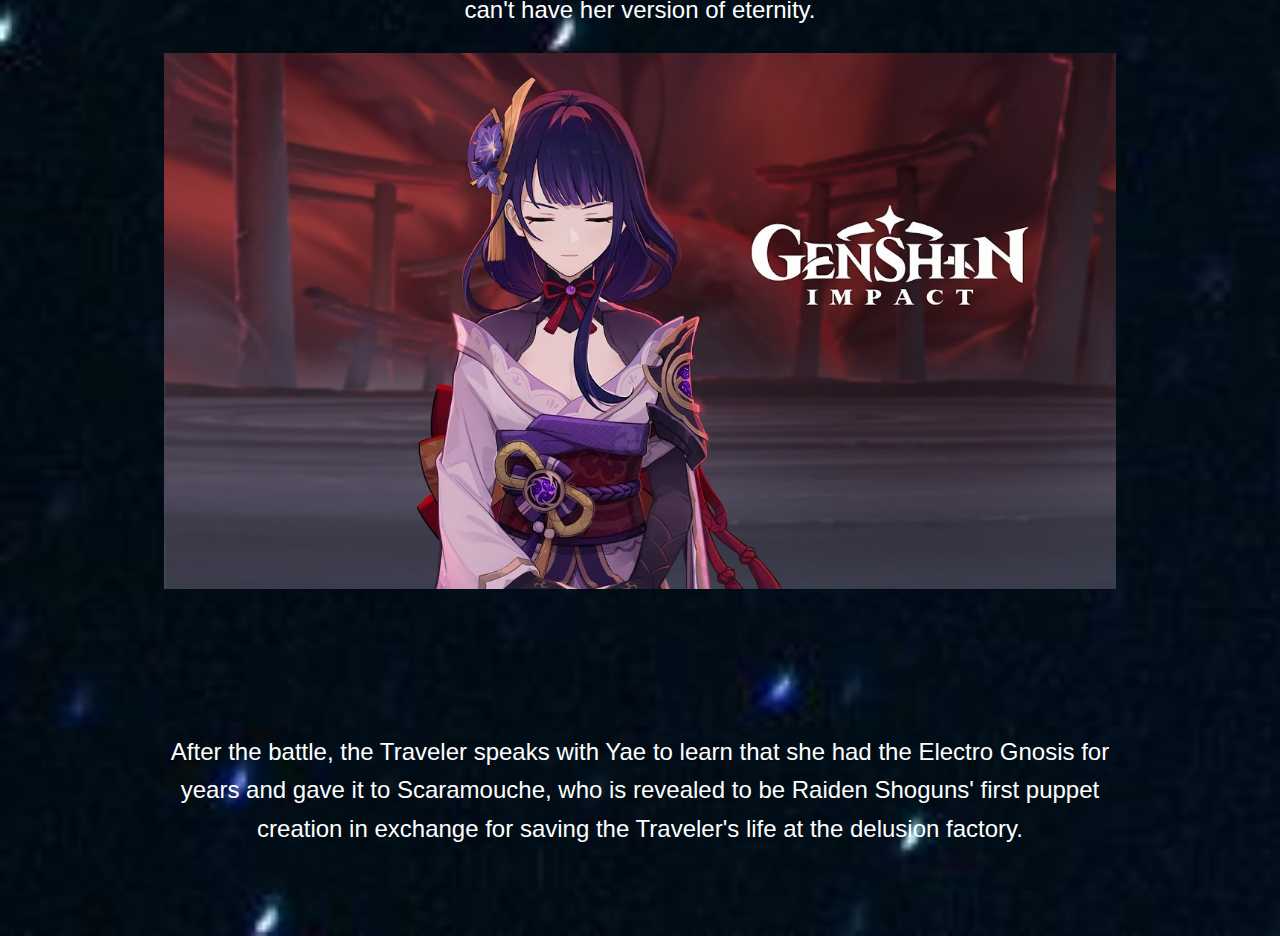
<file: port/assets/portfolio_item_2.html>
<!DOCTYPE html>
<html lang="en">

<head>
    <meta charset="UTF-8">
    <meta http-equiv="X-UA-Compatible" content="IE=edge">
    <meta name="viewport" content="width=device-width, initial-scale=1.0">
    <title>Genshin Impact</title>
    <link rel="stylesheet" href="style.css">
</head>

<body>
    <!-- title -->

    <section class="heading">
        <h1 class="heading__title">
            <strong>Genshin Impact</strong>

        </h1>
        
    </section>

    <!-- about -->

    
    <section class="layers__intro" id="layers">
        <img src="resorces/genshin/image2_0.jpg " alt="" class="gen__img--1" >
        <div>
            <p class="genshin--txt2">
                Genshin Impact is an open-world action RPG with “gacha” mechanics. It is developed and
                published by Chinese studio miHoYo. In it, players control a number of party members, each with different abilities,
                weapons, gear, and personalities. The combat plays out in real time, allowing players to utilize ranged, melee, and
                elemental attacks against a wide array of enemies across the games open world and dungeons.
            </p>
            <p class="genshin--txt2">
                In 2020, Genshin Impact took the video game industry by storm, attracting a large player base and generating nearly
                $400
                million in revenue within its first two months on the market. For context, this was more than Pokémon Go, which
                generated $238 million in revenue within the same time period.
            </p>
            <p class="genshin--txt2">
                Genshin Impact is an online-only adventure that heavily leans into story and multiplayer with many features you'd
                see
                in popular games as a service (like daily quests, rewards, loot, and other things to keep you checking in).
            </p>
            
            
    
    
    
    
        </div>
    </section>

    <!-- Platforms -->
    <section class="layers__intro" id="des">
        <h2 class="section__title--layers">What platforms is Genshin Impact available on?</h2>
        <div>
            <p class="genshin--txt2">
                In its current form, Genshin Impact is available on PC, Android, iOS, PlayStation 4, and PS5, and it will get a
                dedicated Nintendo Switch version at some point in the future. Part of the reason for the game's success is that it's
                available on so many platforms — allowing its community to play with one another regardless of being on PS4, PS5, PC, or
                mobile. As popular as console gaming is, mobile games are still home to millions of players, and with Genshin Impact,
                you get the best of both worlds.
            </p>

            

           
        </div>
    </section>
    <!-- Characters -->
    <section class="nerouns__intro" id="nerouns">
        <h2 class="section__title--title">How Characters Work in Genshin Impact</h2>
        <div>
            <p class="genshin--txt2">
                Upon starting the game, you will pick between one of the two Travelers and give them a name - but this is not the only
                character you'll be able to play as in Genshin Impact. One of the main features of this game is the ability to form a
                party of 4 characters, and swap between them rapidly to perform elemental combo attacks or utilize their particular
                strengths in a fight.
            </p>
            <img src="resorces/genshin/yoimiya-and-raiden-team-bf34.jpg" alt="" class="gen__img--2">
            <p class="genshin--txt2">
                Each character will have a basic attack, a stronger charged attack, an Elemental Skill, and an Elemental Burst. They can
                also wield a sword, 2-handed claymore, bow, or a magic catalyst. With over 20 Characters already in the game, you'll
                find many different combinations of weapons and elements, allowing you to mix and match a team to cater to your style -
                if you can obtain the right characters that is.
            </p>
            
            <p class="genshin--txt2">
                Simply by playing the story, you'll unlock 3 additional characters to fill out your party of 4 - but as each Character
                comes with an innate weapon and elemental type, you won't be able to utilize each type without claiming additional
                characters. You'll unlock this ability once you reach Adventurer Rank 5 during the game's tutorial, as well as the
                ability to purchase microtransactions.
            </p>
            
           
        </div>


    </section>
    <section class="uses__neural" id="uses">
        <h2 class="section__title--uses">Story</h2>


        <div class="about_me__body">
            
            <p class="genshin--txt2">
                Mondstadt's story arc begins when the Traveler fishes Paimon out of the water and explains that they were attacked by
                the Unknown God and have been separated from their sibling. The two head to Mondstadt, where they soon see Venti with
                Dvalin, currently referred to as Stormterror, and then shortly after encounter Amber.
            </p>
            <img src="resorces/genshin/fetchimage.jpg" alt="" class="gen__img--3">
            <p class="genshin--txt2">
                Soon they learn that Stormterror is out of control and creating havoc with a windstorm in Mondstadt city. The Traveler
                teams up with the Knight of Favonis, Venti, and Diluc to find the causes of Stormterror's rage and put a stop to it.
            </p>
            <p>
                Along the way, the Abyss is introduced and ultimately revealed to be the reason for Dvalin's corruption. The team
                eventually makes their way to Stormterror's lair, where they calm the dragon and save the day with the help of the Holy
                Lyre that is stolen from the church of Barbatos.Afterward, Venti is attacked outside the church, and his Gnosis is stolen by La Signora, the first Harbinger ever shown
                in the game. You'll also learn that Venti is Barbatos, the Anemo Archon, in human form.
            </p>
            <img src="resorces/genshin/senrc9f5oe461.png" alt="" class="gen__img--4">
            <p class="genshin--txt2">
                After Talking with Venti, The Traveler and Paimon head to Liyue to speak with Rex Lapis, Lord of Geo. Upon making their
                way into Liyue, they attend the Rite of Descention hosted by Ningguang, where Rex Lapis is seemingly murdered. Suspected for involvement in the murder, the pair quickly flee the scene with the help of a mysterious man named Childe.
                He sends the Traveler to Jueyun Karst to speak with an Adepti, in order to clear their name. After meeting with them,
                Childe then introduces the pair to Zhongli, and they begin to help him complete the Rite of Parting.
            </p>
            <p class="genshin--txt2">
                During this time, they meet with Ningguang and begin to gather evidence of Fatui's involvement in the death of Rex
                Lapis. This is interrupted, though, as the Adepti and Millenth nearly go to war, and the Traveler must race to the
                Golden House to keep the Geo Gnosis from being stolen by Childe.

            </p>
            <img src="resorces/genshin/1605173008_736_How-to-beat-the-Childe-Tartaglia-boss-fight.jpg" alt="" class="gen__img--5">
            <p class="genshin--txt2">
            Upon entering the golden house, Childe reveals himself as Tartaglia, and it's also revealed that the Geo Gnosis isn't
            inside the body of Rex Lapis.
            
            </p>
            <p class="genshin--txt2">
            After an intense battle, Childe summons Osai, who is beaten by the Traveler and Adepti. Shortly after, you learn that
            Zhongli is the Geo Archon and is giving his Gnosis freely to La Signora. Childe was left in the dark, and Zhongli faked
            his own death to stop being the region's Archon.
            
            </p>
            <p class="genshin--txt2">
            The Post Liyue storyline is brief but reveals that the Traveler witnessed the downfall of a human-run nation known as
            Khaenri'ah and a character named Dainslief was once their captain of Royal guard. It's also revealed that your sibling now leads the
            Abyss order and wants revenge against the Archons who stole the nation.
            
            </p>
            <img src="resorces/genshin/EvzNRJMWQAAl8S5.jpg" alt="" class="gen__img--5">
            <p class="genshin--txt2">
                The Abyss mages themselves are the people of Khaenri'ah who have changed forms. Another Harbinger named Scaramouche also
                appears when a mysterious meteor falls from the sky and reveals that Teyvat's sky isn't real.
            </p>
            <p class="genshin--txt2">
                After that with the help of Beidou and an escapee named Kazuha, the Traveler gains passage to the locked-down nation of Inazuma.Once there, they get help from Thoma and then Ayaka to get into the country, where they learn about the Vision Hunt
                Decree and end up joining the region's resistance.
            </p>
            <img src="resorces/genshin/Genshin-Impact-Fight-Scene-Baal-Cropped.jpg" alt="" class="gen--6">
            <p class="genshin--txt2">
                The Traveler and Paimon locate and then head to the delusion factory where they meet Scaramouche and are almost killed
                by him. Luckily, Yae Miko saves the day and brings them to her shrine, where she begins her plan to free Ei, the actual
                Electro Archon, from her self-imposed imprisonment.
            </p>
            <p class="genshin--txt2">
                After convincing the Shogun's general Sara for help and Yoimiya causing a distraction, the Traveler makes their way into
                the Raiden Shogun's palace, where they run into La Signora and must have a battle before the throne.
            </p>
            <p class="genshin--txt2">
                Signora is revealed to be the Crimson Witch of Embers but loses the battle causing the Raiden Shogun to kill her.
                Afterward, the Traveler leaves the palace only to be attacked shortly after by the Raiden Shogun.

            </p>
            <img src="resorces/genshin/singora.jpg" alt="" class="gen__img--7">
            <p class="genshin--txt2">
                Kazuha saves the Traveler's life, and they get sucked into the domain where Ei is hiding. After a short battle, Yae
                appears in the domain, and the Traveler uses the ambitions of the people of Inazuma to win the fight.
            </p>
            <p class= "genshin--txt2" >
                Kazuha saves the Traveler's life, and they get sucked into the domain where Ei is hiding. After a short battle, Yae
                appears in the domain, and the Traveler uses the ambitions of the people of Inazuma to win the fight.
            </p >
            <p class="genshin--txt2">
                This forces Ei to realize the trouble her puppet, Raiden Shogun, has caused in Inazuma. She brings a stop to the Vision
                Hunt Decree and comes to terms with the fact that she can't have her version of eternity.
            </p>
            <img src="resorces/genshin/ei.jpg" alt="" class="gen__img--8">
            <p class="genshin--txt2">
                After the battle, the Traveler speaks with Yae to learn that she had the Electro Gnosis for years and gave it to
                Scaramouche, who is revealed to be Raiden Shoguns' first puppet creation in exchange for saving the Traveler's life at
                the delusion factory.
            </p>


        </div>
    </section>
 

</body>

</html>
</file>
<file: port/assets/style.css>
*,*::before,*::after{
    box-sizing: border-box;

}

:root{
    --ff-primary:'Readex Pro', sans-serif;
    --ff--secondary:'Open Sans', sans-serif;

    --fw-reg: 300;
    --fw-bold: 900;

    --clr-light:white;
    --clr-dark:rgb(32, 31, 31);
    --clr-acent:rgba(143, 24, 24, 0.918);

    --fs-h1:3rem;
    --fs-h2:2.25rem;
    --fs-h3:1.5rem;
    --fs-body:1rem;
}

@media (min--width: 800px) {
    :root{
        --fs-h1:4.5rem;
        --fs-h2:3.75rem;
        --fs-h3:1.5rem;
        --fs-body:1.125rem;
    }
    
}

body{
    background: var(--clr-dark);
    background-image: url(resorces/img/823503.jpg);
    background-size: cover;
    color: var(--clr-light);
    margin: 0;
    font-family: var(--ff-primary);
    font-size: var(--fs-body);
    line-height: 1.6;
}

img{
    display: block;
    max-width: 100%;
}
strong{
    font-weight: var(--fw-bold);
}

section{
    padding: 2em 1em;
}

h1,h2,h3 {
    line-height: 1.1;
    margin: 0;
}

h1{
    font-size: var(--fs-h1);
}

h2{
    font-size: var(--fs-h2);
}

h3{
    font-size: var(--fs-h3);
}


.intro{
    background-color:var(--clr-light);
    
    background-size: cover;
    
}
.section__title {

    margin-bottom: 0.25em;
}
.section__title--intro{
    font-weight: var(--fw-reg);
}

.section__subtitle{
    
    margin: 0;
    font-size: var(--fs-h2);
}
.section__subtitle--intro{
    color: aliceblue;
}
.section__subtitle--intro,
.section__subtitle--about {
    background: var(--clr-acent);
    font-family: var(--ff--secondary);

}
.section__title--about{
    font-size: 2em;
}

/* nav{
    display: none;
   
} */
ul {
    list-style: none;
    margin: 0 auto;
    padding: 0;
    overflow: hidden;
    background-color: #333;
    

}

li{
    float: left;
    gap: 3rem;
    
    

}

li a{
    display: block;
    color: crimson;
    text-align: center;
    padding: 14px 16px;
    text-decoration: none;
    
}
li a:hover{
    background-color: crimson;
    color: black;
}

.intro {
    position: relative;
    color: var(--clr-dark);
}

@media (min--width: 600px) {
    .intro{
       display: grid;
       width: min-content;
       margin: 0 auto;
       grid-column-gap: 1em;
       grid-template-areas:
       "img title"
       "img subtitle"
       ; 
       grid-template-columns: min-content max-content;
       grid-auto-flow:row;

    }
    .profile__pic{
        grid-area:img;
        min-width: 300px;
    }

    .section__subtitle--intro{
        align-self: flex-start;
        -ms-grid-column-span: -1/1;
        grid-row: 2;
        text-align: center;
        

        
        
    }
    
}

:focus{
    outline: 3px solid var(--clr-acent);
    outline-offset: 3px;
}
.my_intrests{
    
    max-width: 2000px;
    margin: 0 auto;
    margin-bottom: 4em;
    background-color: var(--clr-dark);
    background-image: url(resorces/img/download.png);
    background-size: cover;
    background-blend-mode: multiply;
    color: var(--clr-light);
    text-align: center;
    font-size: 1.5em;
}
.section__title--intrests{
    color: crimson;
    position: relative;
    font-size: 3em;
}
.section__title--intrests::after{
    color: '';
    display: block;
    width: 2rem;
    height: 1px;
    margin: 0.5em auto 1em;
    background: var(--clr-light);
    opacity: 0.25;
}
@media (min--width = 800px) {
    .my_intrests{
        display: flex;
        max-width: 1000px;
        margin: 0 auto;
    }
    .my_intrests + .my_intrests{
        margin-left: 2rem;
    }
    
   
    
}

.about_me{
    max-width: 2000px;
    margin: 0 auto;
    font: 2em sans-serif;
    margin-bottom: 4em;
    background-color: var(--clr-dark);
    background-image: url(resorces/img/756433.jpg);
    background-size: cover;
    background-blend-mode: multiply;
    color: aliceblue;
    text-align: center;

}
.section__title--about{
    color: goldenrod;
    position: relative;
    
}
.section__title--about::after{
    color: '';
    display: block;
    width: 2rem;
    height: 1px;
    margin: 0.5em auto 1em;
    background: var(--clr-light);
    opacity: 0.25;
}

@media  (min--width=600px){
    .about_me{
        display: flex;
        max-width: 1000px;
        margin: 0 auto;

    }
    .about_me + .about_me{
        margin-left: 2rem;
    }
    
}

.neural__img--01{
    max-width: 1000px;
    margin: 0 auto;
    margin-bottom: 1rem;
    background-color: var(--clr-dark);
    
    background-size: cover;
    background-blend-mode: multiply;
    color: var(--clr-light);
    text-align: center;
    
}
.heading__title{
    max-width: 1000px;
    margin: 0 auto;
    margin-bottom: 1rem;
    background-color:rgba(53, 127, 170, 0.52);
    
    background-size: cover;
    background-blend-mode: multiply;
    color: var(--clr-light);
    text-align: center;

}
.heading__title::after{
    color: '';
    display: block;
    width: 2rem;
    height: 1px;
    margin: 0.5em auto 1em;
    background: var(--clr-light);
    opacity: 0.25;
}
@media  (min--width=600px){
    .heading__title{
        display: flex;
        max-width: 1000px;
        margin: 0 auto;

    }
    .heading__title + .heading__title{
        margin-left: 2rem;
    }
    
}
.about__img{
     max-width: 1000px;
    margin: 0 auto;
    margin-bottom: 0;
    background-color: var(--clr-dark);
    
    background-size: cover;
    background-blend-mode: multiply;
    color: var(--clr-light);
    text-align: center;
}
.layer__img{
    max-width: 1000px;
    margin: 0 auto;
    margin-bottom: 1rem;
    background-color: var(--clr-dark);
    
    background-size: cover;
    background-blend-mode: multiply;
    color: var(--clr-light);
    text-align: center;
}
.section__title--layers,.section__title--title,.section__title--uses,.intrest__txt{
    color: goldenrod;
}
.about__nerual,.layers__intro,.nerouns__intro,.uses__neural{
    max-width: 1000px;
    margin: 0 auto;
    margin-bottom: 1rem;
    
    font-size: 1.5rem;
    background-size: cover;
    background-blend-mode: multiply;
    
    text-align: center;
}



/* Blog */
.my_blogs{
    max-width: 2000px;
    margin: 0 auto;
    font: 2em sans-serif;
    margin-bottom: 4em;
    background-color: #333;
    background-image: url(resorces/img/Domain_Spiral_Abyss_Abyssal_Moon_Spire.png);
    background-size: contain;
    background-blend-mode: multiply;
    color: aliceblue;
    text-align: center;
    
}

.section__title--blogs{
    text-align: center;
    color: goldenrod;
    font-size: 3em;
}
.port__img--1{
    max-width: 1000px;
    margin: 0 auto;
    margin-bottom: 0;
    background-color: var(--clr-dark);
    
    background-size: cover;
    background-blend-mode: multiply;
    color: var(--clr-light);
    text-align: center;
}

.card {
  /* Add shadows to create the "card" effect */
  max-width: 1000px;
    margin: 0 auto;
    margin-bottom: 0;
    background-color: var(--clr-dark);
    
    background-size: cover;
    background-blend-mode: multiply;
    color: var(--clr-light);
    text-align: center;
  box-shadow: 0 4px 8px 0 rgba(0,0,0,0.2);
  transition: 0.3s;
}

/* On mouse-over, add a deeper shadow */
.card:hover {
  box-shadow: 0 8px 16px 0 rgba(0,0,0,0.2);
}

/* Add some padding inside the card container */
.container {
  padding: 2px 16px;
}

/* footer */
footer{
    background-color: #333;
    color: white;
    text-align: center;
    padding: 0;
    background-image: url("resorces/img/wp8761125.png");
    margin-top: 0.25em;
    margin-bottom: 0.25em;
    
    
}
.section__title--contact{
    color: crimson;
}
.contact{
    color: goldenrod;
}

/* portfolio 2 */

.about__genshin{
    max-width: 2000px;
    margin: 0 auto;
    margin-bottom: 4em;
    
    
    
    color: var(--clr-light);
    text-align: center;
    font-size: 1.5em;
}

img{
    max-width: 2000px;
    margin: 0 auto;
    margin-bottom: 4em;
    
    
    
    
    color: var(--clr-light);
    text-align: center;
    font-size: 1.5em;
}
.genshin--txt{
    margin-left: auto;
    margin-right: auto;
    width: 60em
}
.gen__img--3,.gen__img--4,.gen__img--5,.gen__img--7,.gen__img--8,.vs__img--1,.gen__img--6{
     max-width: 100%;
  height: auto;
}
.gen__img--1{
   max-width: 100%;
  height: auto;
  

  
}
</file>
